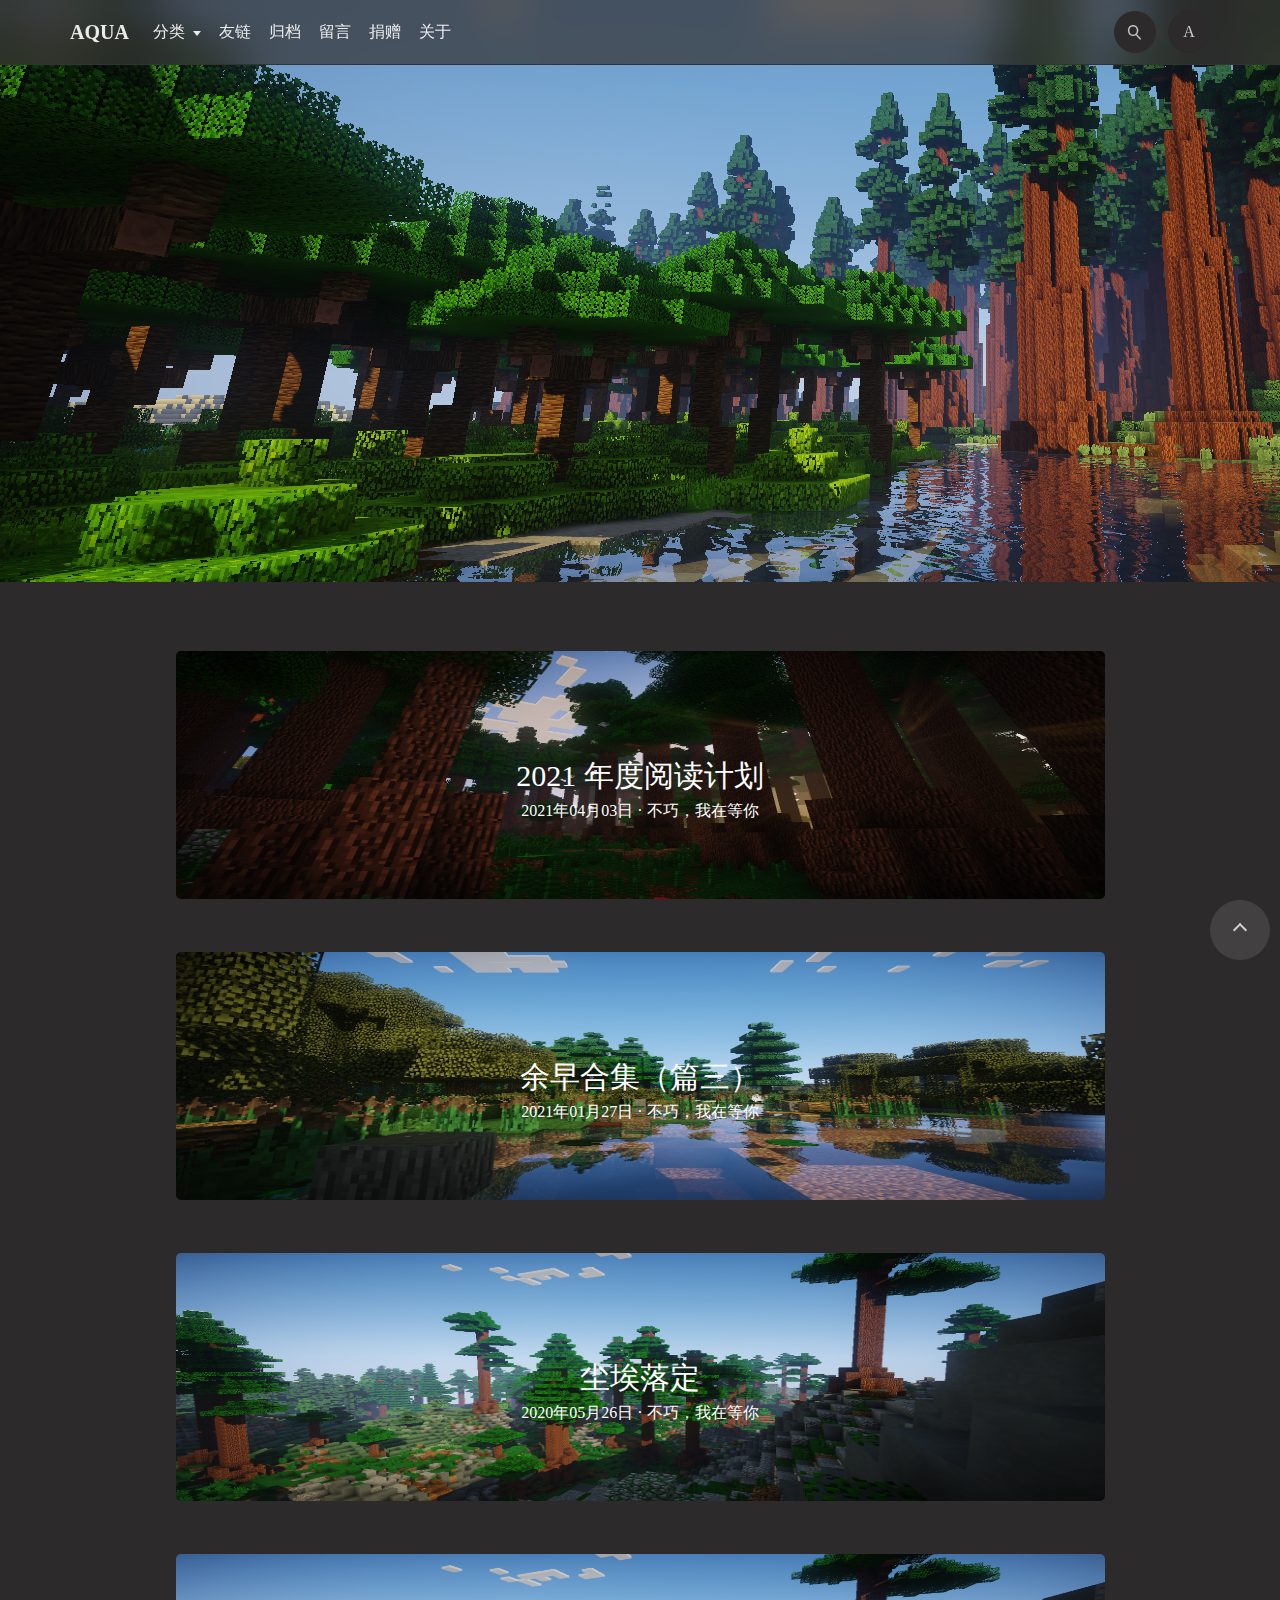
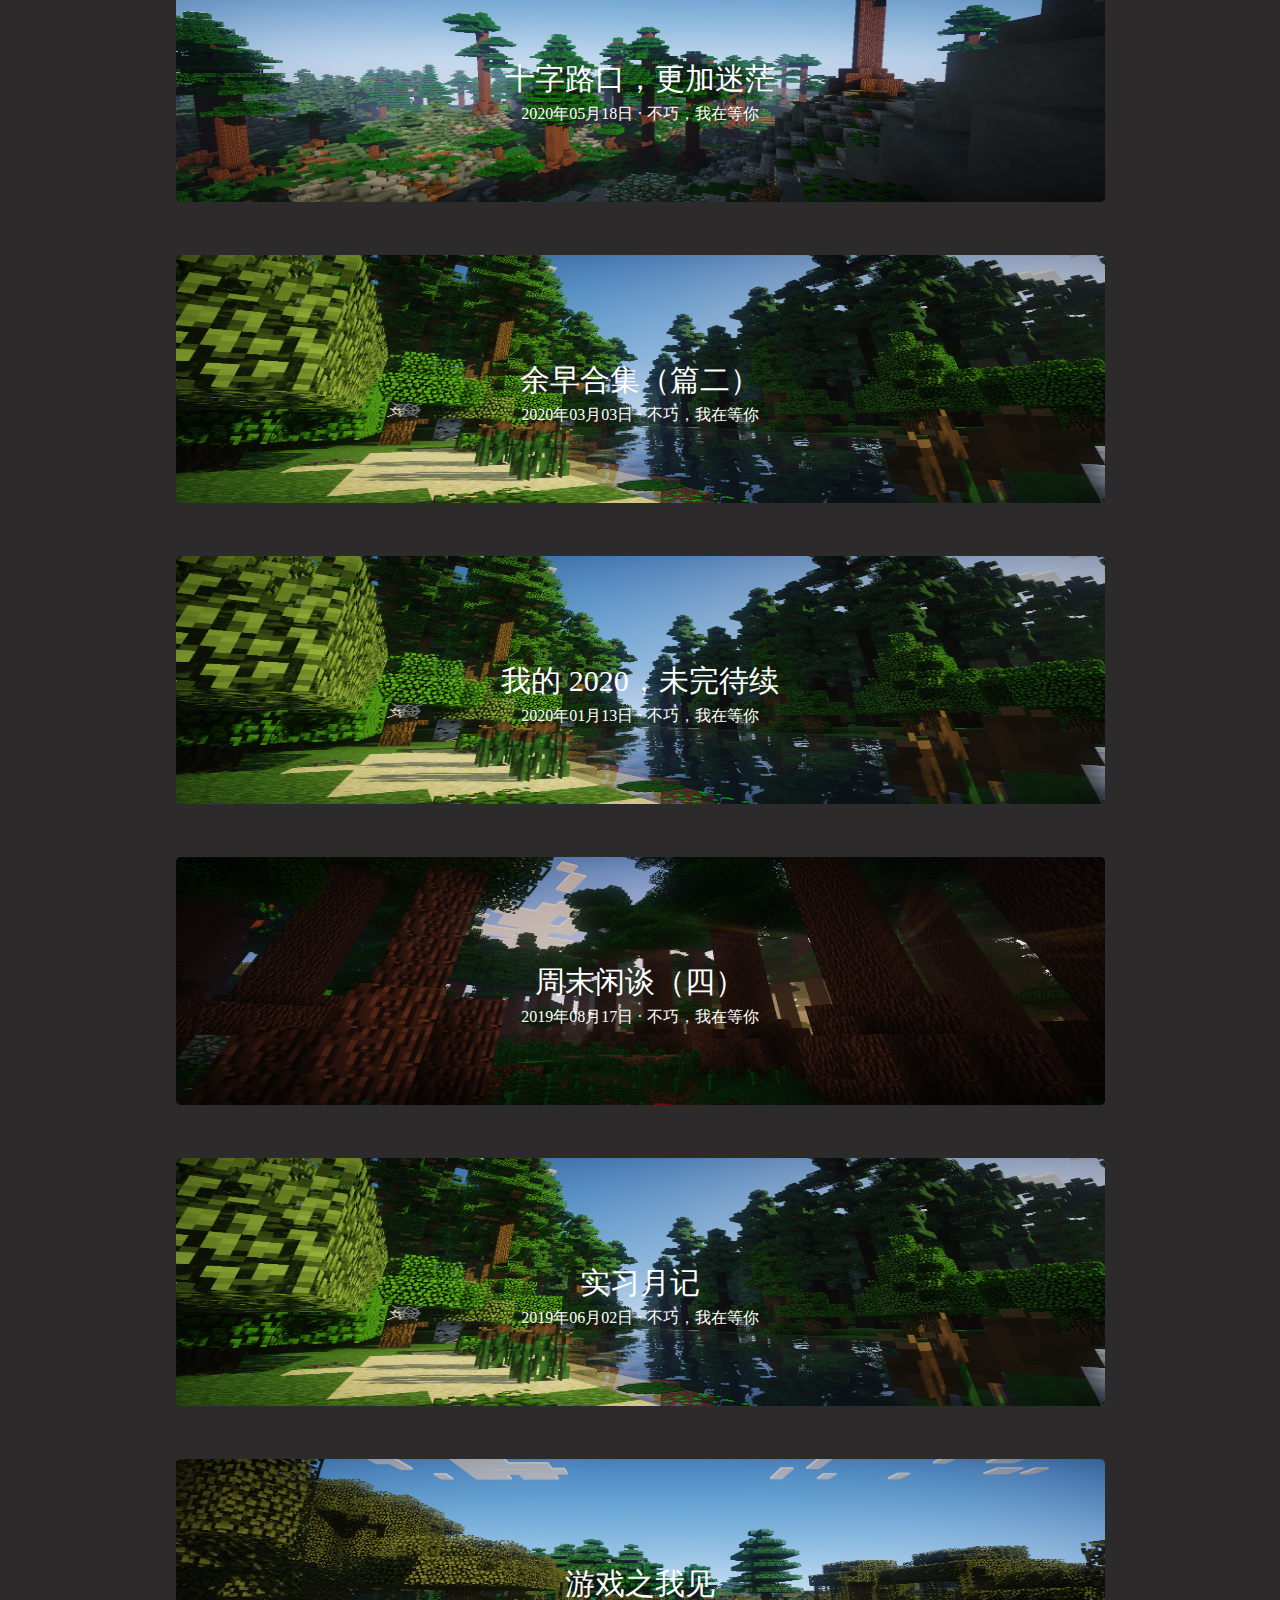
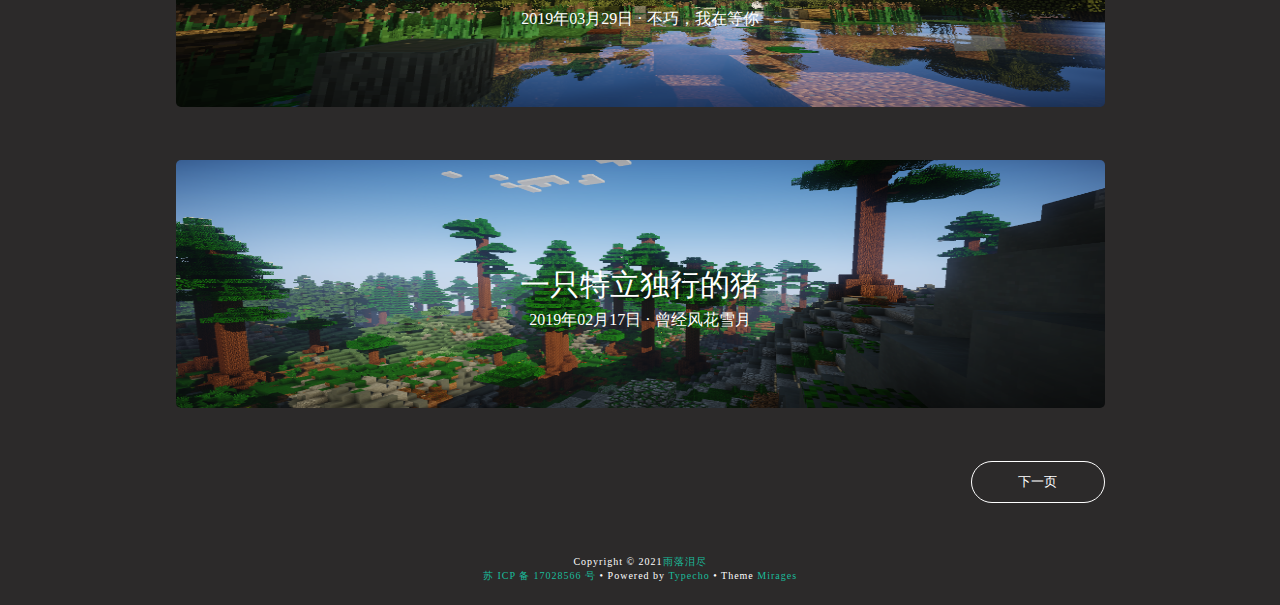
<file: index.html>
<!DOCTYPE html>
<html lang="en">

<head>
    <meta charset="UTF-8">
    <meta http-equiv="X-UA-Compatible" content="IE=edge">
    <meta name="viewport" content="width=device-width, initial-scale=1.0">
    <title>AQUA</title>
    <link rel="stylesheet" href="./css/reset.css">
    <link rel="stylesheet" href="./css/fonts.css">
    <link rel="stylesheet" href="./css/public.css">
    <link rel="stylesheet" href="./css/index.css">
    <link rel="stylesheet" id="index-white" href="">
</head>

<body>
    <div class="header">
        <header>
            <img src="img/banner.jpg" width="1920px" id="header-img" class="header-img">
            <nav>
                <div class="nav">
                    <ul>
                        <h3><a href="index.html">AQUA</a></h3>
                        <li id="nav-ul-a1"><a href="javascript:void(0);">分类<span class="arrow-bottom"></span></a></li>
                        <div class="nav-ul-div" id="nav-ul-div">
                            <a href="javascript:void(0);" id="nav-sort1">
                                <p>不巧，我在等你</p>
                            </a>
                            <a href="javascript:void(0);" id="nav-sort2">
                                <p>曾经风花雪月</p>
                            </a>
                            <a href="javascript:void(0);" id="nav-sort3">
                                <p>吟咏代码为师</p>
                            </a>
                            <a href="javascript:void(0);" id="nav-sort4">
                                <p>唯学高为人师</p>
                            </a>
                            <a href="javascript:void(0);" id="nav-sort5">
                                <p>立身却在生平</p>
                            </a>
                        </div>
                        <li><a href="links.html">友链</a></li>
                        <li><a href="archives.html">归档</a></li>
                        <li><a href="guest.html">留言</a></li>
                        <li><a href="donate.html">捐赠</a></li>
                        <li><a href="about.html">关于</a></li>
                    </ul>
                    <a href="javascript:void(0);" id="nav-ul-a2" class="nav-span2">A</a>
                    <div class="nav-div2" id="nav-div2">
                        <span class="arrow-top"></span>
                        <ul>
                            <li>
                                <a href="javascript:void(0);" class="nav-div2-small" id="nav-div2-small">A</a>
                                <span class="nav-div2-num" id="nav-div2-num"></span>
                                <a href="javascript:void(0);" class="nav-div2-big" id="nav-div2-big">A</a>
                            </li>
                            <li class="nav-div2-li">
                                <a href="javascript:void(0);" title="自动模式" class="nav-div2-color1"></a>
                                <a href="javascript:void(0);" title="日间模式" class="nav-div2-color2"></a>
                                <a href="javascript:void(0);" title="日落模式" class="nav-div2-color3"></a>
                                <a href="javascript:void(0);" title="夜间模式" class="nav-div2-color4"></a>
                            </li>
                            <li>
                                <a href="javascript:void(0);" class="nav-div2-span1">Serif</a>
                                <a href="javascript:void(0);" class="nav-div2-span2">Sans Serif</a>
                            </li>
                        </ul>
                    </div>
                    <a href="javascript:void(0);" class="nav-span1" id="nav-span1"><i class="iconfont">&#xe63d;</i></a>
                    <div class="nav-div1" id="nav-div1">
                        <span class="nav-div1-span1">
                            <a href="javascript:void(0);">
                                <i class="iconfont">&#xe63d;</i>
                            </a>
                        </span>
                        <input type="text" id="nav-input" class="nav-input" placeholder="搜索..." onkeypress="database(function (text) {
                            var archives = JSON.parse(text);
                            console.log(archives);
                            EnterPress(event, archives);
                        }, './database/archives.json')">
                    </div>
                </div>
            </nav>
        </header>
    </div>


    <!-- 手机窗口菜单栏 -->
    <div id="menu-btn" class="menu-btn">MENU</div>
    <div class="menu" id="menu">
        <a href="about.html" id="menu-a" class="menu-a">
            <img class="about1" src="img/about.jpg" width="100px" height="100px" style="border-radius: 50%;">
        </a>
        <input class="menu-input" id="menu-input" type="text" placeholder="搜索..." onkeypress="EnterPress(event)">
        <button class="search-btn" id="search-btn"><i class="iconfont">&#xe63d;</i></button>
        <ul>
            <li><a href="index.html">首页</a></li>
            <li id="menu-ul-a1"><a href="javascript:void(0);">分类</a></li>
            <div class="menu-ul-div" id="menu-ul-div">
                <a href="javascript:void(0);" id="menu-sort1">
                    <p>不巧，我在等你</p>
                </a>
                <a href="javascript:void(0);" id="menu-sort2">
                    <p>曾经风花雪月</p>
                </a>
                <a href="javascript:void(0);" id="menu-sort3">
                    <p>吟咏代码为师</p>
                </a>
                <a href="javascript:void(0);" id="menu-sort4">
                    <p>唯学高为人师</p>
                </a>
                <a href="javascript:void(0);" id="menu-sort5">
                    <p>立身却在生平</p>
                </a>
            </div>
            <li><a href="links.html">友链</a></li>
            <li><a href="archives.html">归档</a></li>
            <li><a href="guest.html">留言</a></li>
            <li><a href="donate.html">捐赠</a></li>
            <li><a href="about.html">关于</a></li>
        </ul>
        <div class="menu-bottom" id="menu-bottom">
            <a href="javascript:void(0);" id="nav-ul-a3" class="menu-span2">
                <i class="iconfont">&#xe61c;</i>
            </a>
            <a href="javascript:void(0);" id="menu-ul-a2" class="menu-span2">
                A
            </a>
        </div>
        <div class="menu-div2" id="menu-div2">
            <span class="arrow-top1"></span>
            <ul>
                <li>
                    <a href="javascript:void(0);" class="nav-div2-small" id="menu-div2-small">A</a>
                    <span class="nav-div2-num" id="menu-div2-num">100%</span>
                    <a href="javascript:void(0);" class="nav-div2-big" id="menu-div2-big">A</a>
                </li>
                <li class="nav-div2-li">
                    <a href="javascript:void(0);" title="自动模式" class="nav-div2-color1"></a>
                    <a href="javascript:void(0);" title="日间模式" class="nav-div2-color2"></a>
                    <a href="javascript:void(0);" title="日落模式" class="nav-div2-color3"></a>
                    <a href="javascript:void(0);" title="夜间模式" class="nav-div2-color4"></a>
                </li>
                <li>
                    <a href="javascript:void(0);" class="nav-div2-span1">Serif</a>
                    <a href="javascript:void(0);" class="nav-div2-span2">Sans Serif</a>
                </li>
            </ul>
        </div>
    </div>

    <div id="bodys" class="bodys">

    </div>


    <div id="page" class="page">
        <button id="page-btn1" class="page-btn1">上一页</button>
        <button id="page-btn2" class="page-btn2">下一页</button>
    </div>


    <div class="uptop" id="up-top">
        <i class="down"></i>
    </div>

    <footer>
        <p>Copyright © 2021<span><a href="index.html">雨落泪尽</a></span></p>
        <p><span><a href="">苏 ICP 备 17028566 号</a></span> • Powered by <span><a href="">Typecho</a></span> • Theme
            <span><a href="">Mirages</a></span></p>
    </footer>


    <script src="js/index.js"></script>
    <script src="js/archives.js"></script>
    <script src="js/menu.js"></script>
</body>

</html>
</file>
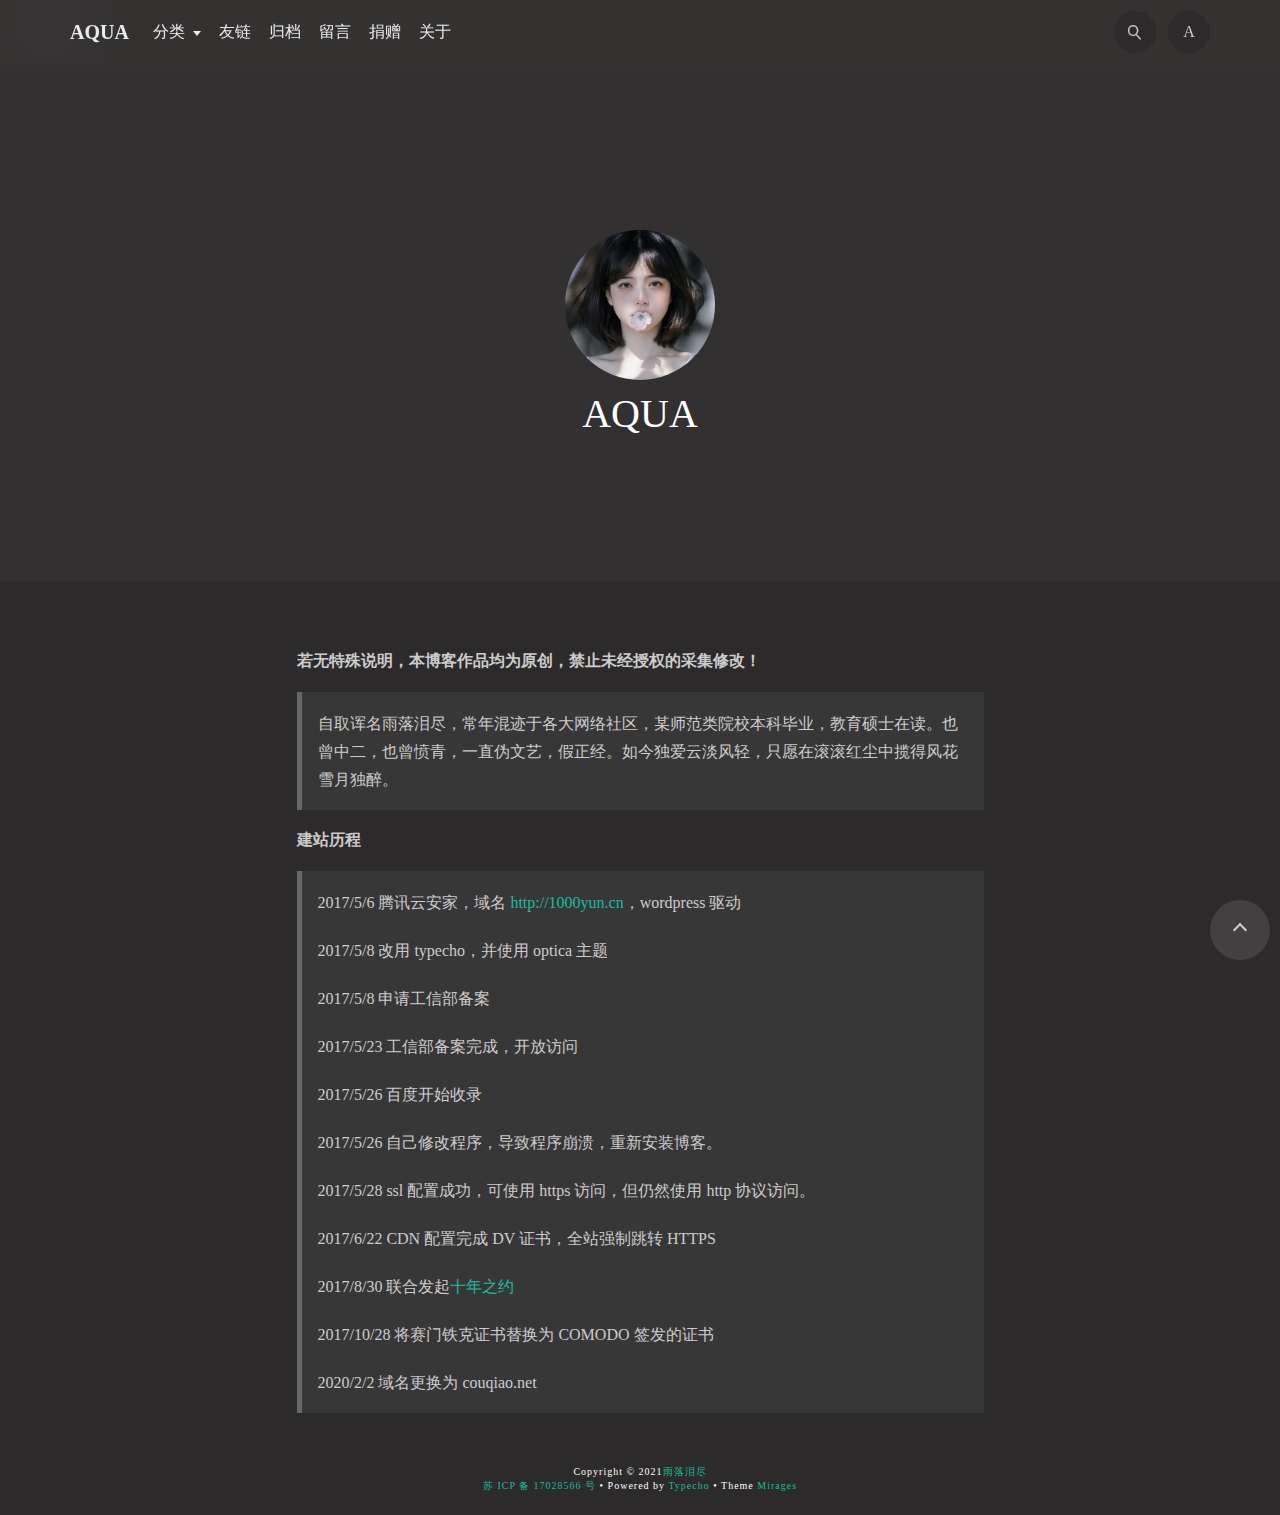
<file: about.html>
<!DOCTYPE html>
<html lang="en">

<head>
    <meta charset="UTF-8">
    <meta http-equiv="X-UA-Compatible" content="IE=edge">
    <meta name="viewport" content="width=device-width, initial-scale=1.0">
    <title>归档-AQUA</title>
    <link rel="stylesheet" href="./css/reset.css">
    <link rel="stylesheet" href="./css/fonts.css">
    <link rel="stylesheet" href="./css/public.css">
    <link rel="stylesheet" href="./css/about.css">
    <link rel="stylesheet" id="index-white" href="">
</head>

<body>
    <header>
        <nav>
            <div class="nav">
                <ul>
                    <h3><a href="index.html">AQUA</a></h3>
                    <li id="nav-ul-a1"><a href="javascript:void(0);">分类<span class="arrow-bottom"></span></a></li>
                    <div class="nav-ul-div" id="nav-ul-div">
                        <a href="javascript:void(0);" id="nav-sort1">
                            <p>不巧，我在等你</p>
                        </a>
                        <a href="javascript:void(0);" id="nav-sort2">
                            <p>曾经风花雪月</p>
                        </a>
                        <a href="javascript:void(0);" id="nav-sort3">
                            <p>吟咏代码为师</p>
                        </a>
                        <a href="javascript:void(0);" id="nav-sort4">
                            <p>唯学高为人师</p>
                        </a>
                        <a href="javascript:void(0);" id="nav-sort5">
                            <p>立身却在生平</p>
                        </a>
                    </div>
                    <li><a href="links.html">友链</a></li>
                    <li><a href="archives.html">归档</a></li>
                    <li><a href="guest.html">留言</a></li>
                    <li><a href="donate.html">捐赠</a></li>
                    <li><a href="about.html">关于</a></li>
                </ul>
                <a href="javascript:void(0);" id="nav-ul-a2" class="nav-span2">A</a>
                <div class="nav-div2" id="nav-div2">
                    <span class="arrow-top"></span>
                    <ul>
                        <li>
                            <a href="javascript:void(0);" class="nav-div2-small" id="nav-div2-small">A</a>
                            <span class="nav-div2-num" id="nav-div2-num"></span>
                            <a href="javascript:void(0);" class="nav-div2-big" id="nav-div2-big">A</a>
                        </li>
                        <li class="nav-div2-li">
                            <a href="javascript:void(0);" title="自动模式" class="nav-div2-color1"></a>
                            <a href="javascript:void(0);" title="日间模式" class="nav-div2-color2"></a>
                            <a href="javascript:void(0);" title="日落模式" class="nav-div2-color3"></a>
                            <a href="javascript:void(0);" title="夜间模式" class="nav-div2-color4"></a>
                        </li>
                        <li>
                            <a href="javascript:void(0);" class="nav-div2-span1">Serif</a>
                            <a href="javascript:void(0);" class="nav-div2-span2">Sans Serif</a>
                        </li>
                    </ul>
                </div>
                <a href="javascript:void(0);" class="nav-span1" id="nav-span1"><i class="iconfont">&#xe63d;</i></a>
                <div class="nav-div1" id="nav-div1">
                    <span class="nav-div1-span1">
                        <a href="javascript:void(0);">
                            <i class="iconfont">&#xe63d;</i>
                        </a>
                    </span>
                    <input type="text" id="nav-input" class="nav-input" placeholder="搜索..." onkeypress="database(function (text) {
                        var archives = JSON.parse(text);
                        console.log(archives);
                        EnterPress(event, archives);
                    }, './database/archives.json')">
                </div>
            </div>
        </nav>
        <img class="about" src="img/about.jpg" width="150px" height="150px" style="border-radius: 50%;">
        <p class="header-p">AQUA</p>
    </header>


    <!-- 手机窗口菜单栏 -->
    <div id="menu-btn" class="menu-btn">MENU</div>
    <div class="menu" id="menu">
        <a href="about.html" id="menu-a" class="menu-a">
            <img class="about1" src="img/about.jpg" width="100px" height="100px" style="border-radius: 50%;">
        </a>
        <input class="menu-input" id="menu-input" type="text" placeholder="搜索..." onkeypress="EnterPress(event)">
        <button class="search-btn" id="search-btn"><i class="iconfont">&#xe63d;</i></button>
        <ul>
            <li><a href="index.html">首页</a></li>
            <li id="menu-ul-a1"><a href="javascript:void(0);">分类</a></li>
            <div class="menu-ul-div" id="menu-ul-div">
                <a href="javascript:void(0);" id="menu-sort1">
                    <p>不巧，我在等你</p>
                </a>
                <a href="javascript:void(0);" id="menu-sort2">
                    <p>曾经风花雪月</p>
                </a>
                <a href="javascript:void(0);" id="menu-sort3">
                    <p>吟咏代码为师</p>
                </a>
                <a href="javascript:void(0);" id="menu-sort4">
                    <p>唯学高为人师</p>
                </a>
                <a href="javascript:void(0);" id="menu-sort5">
                    <p>立身却在生平</p>
                </a>
            </div>
            <li><a href="links.html">友链</a></li>
            <li><a href="archives.html">归档</a></li>
            <li><a href="guest.html">留言</a></li>
            <li><a href="donate.html">捐赠</a></li>
            <li><a href="about.html">关于</a></li>
        </ul>
        <div class="menu-bottom" id="menu-bottom">
            <a href="javascript:void(0);" id="nav-ul-a3" class="menu-span2">
                <i class="iconfont">&#xe61c;</i>
            </a>
            <a href="javascript:void(0);" id="menu-ul-a2" class="menu-span2">
                A
            </a>
        </div>
        <div class="menu-div2" id="menu-div2">
            <span class="arrow-top1"></span>
            <ul>
                <li>
                    <a href="javascript:void(0);" class="nav-div2-small" id="menu-div2-small">A</a>
                    <span class="nav-div2-num" id="menu-div2-num">100%</span>
                    <a href="javascript:void(0);" class="nav-div2-big" id="menu-div2-big">A</a>
                </li>
                <li class="nav-div2-li">
                    <a href="javascript:void(0);" title="自动模式" class="nav-div2-color1"></a>
                    <a href="javascript:void(0);" title="日间模式" class="nav-div2-color2"></a>
                    <a href="javascript:void(0);" title="日落模式" class="nav-div2-color3"></a>
                    <a href="javascript:void(0);" title="夜间模式" class="nav-div2-color4"></a>
                </li>
                <li>
                    <a href="javascript:void(0);" class="nav-div2-span1">Serif</a>
                    <a href="javascript:void(0);" class="nav-div2-span2">Sans Serif</a>
                </li>
            </ul>
        </div>
    </div>


    <div class="title">
        <p>若无特殊说明，本博客作品均为原创，禁止未经授权的采集修改！</p>
    </div>

    <div class="body2">
        <p class="body2-p">自取诨名雨落泪尽，常年混迹于各大网络社区，某师范类院校本科毕业，教育硕士在读。也曾中二，也曾愤青，一直伪文艺，假正经。如今独爱云淡风轻，只愿在滚滚红尘中揽得风花雪月独醉。</p>
    </div>

    <div class="title">
        <p>建站历程</p>
    </div>

    <div class="body2">
        <p>2017/5/6 腾讯云安家，域名 <a href="index.html">http://1000yun.cn</a>，wordpress 驱动</p>
        <p>2017/5/8 改用 typecho，并使用 optica 主题</p>
        <p>2017/5/8 申请工信部备案</p>
        <p>2017/5/23 工信部备案完成，开放访问</p>
        <p>2017/5/26 百度开始收录</p>
        <p>2017/5/26 自己修改程序，导致程序崩溃，重新安装博客。</p>
        <p>2017/5/28 ssl 配置成功，可使用 https 访问，但仍然使用 http 协议访问。</p>
        <p>2017/6/22 CDN 配置完成 DV 证书，全站强制跳转 HTTPS</p>
        <p>2017/8/30 联合发起<a href="">十年之约</a></p>
        <p>2017/10/28 将赛门铁克证书替换为 COMODO 签发的证书</p>
        <p class="body2-p">2020/2/2 域名更换为 couqiao.net</p>
    </div>


    <div class="uptop" id="up-top">
        <i class="down"></i>
    </div>

    <footer>
        <p>Copyright © 2021<span><a href="index.html">雨落泪尽</a></span></p>
        <p><span><a href="">苏 ICP 备 17028566 号</a></span> • Powered by <span><a href="">Typecho</a></span> • Theme
            <span><a href="">Mirages</a></span></p>
    </footer>

    <script src="js/index.js"></script>
    <script src="js/menu.js"></script>
</body>

</html>
</file>
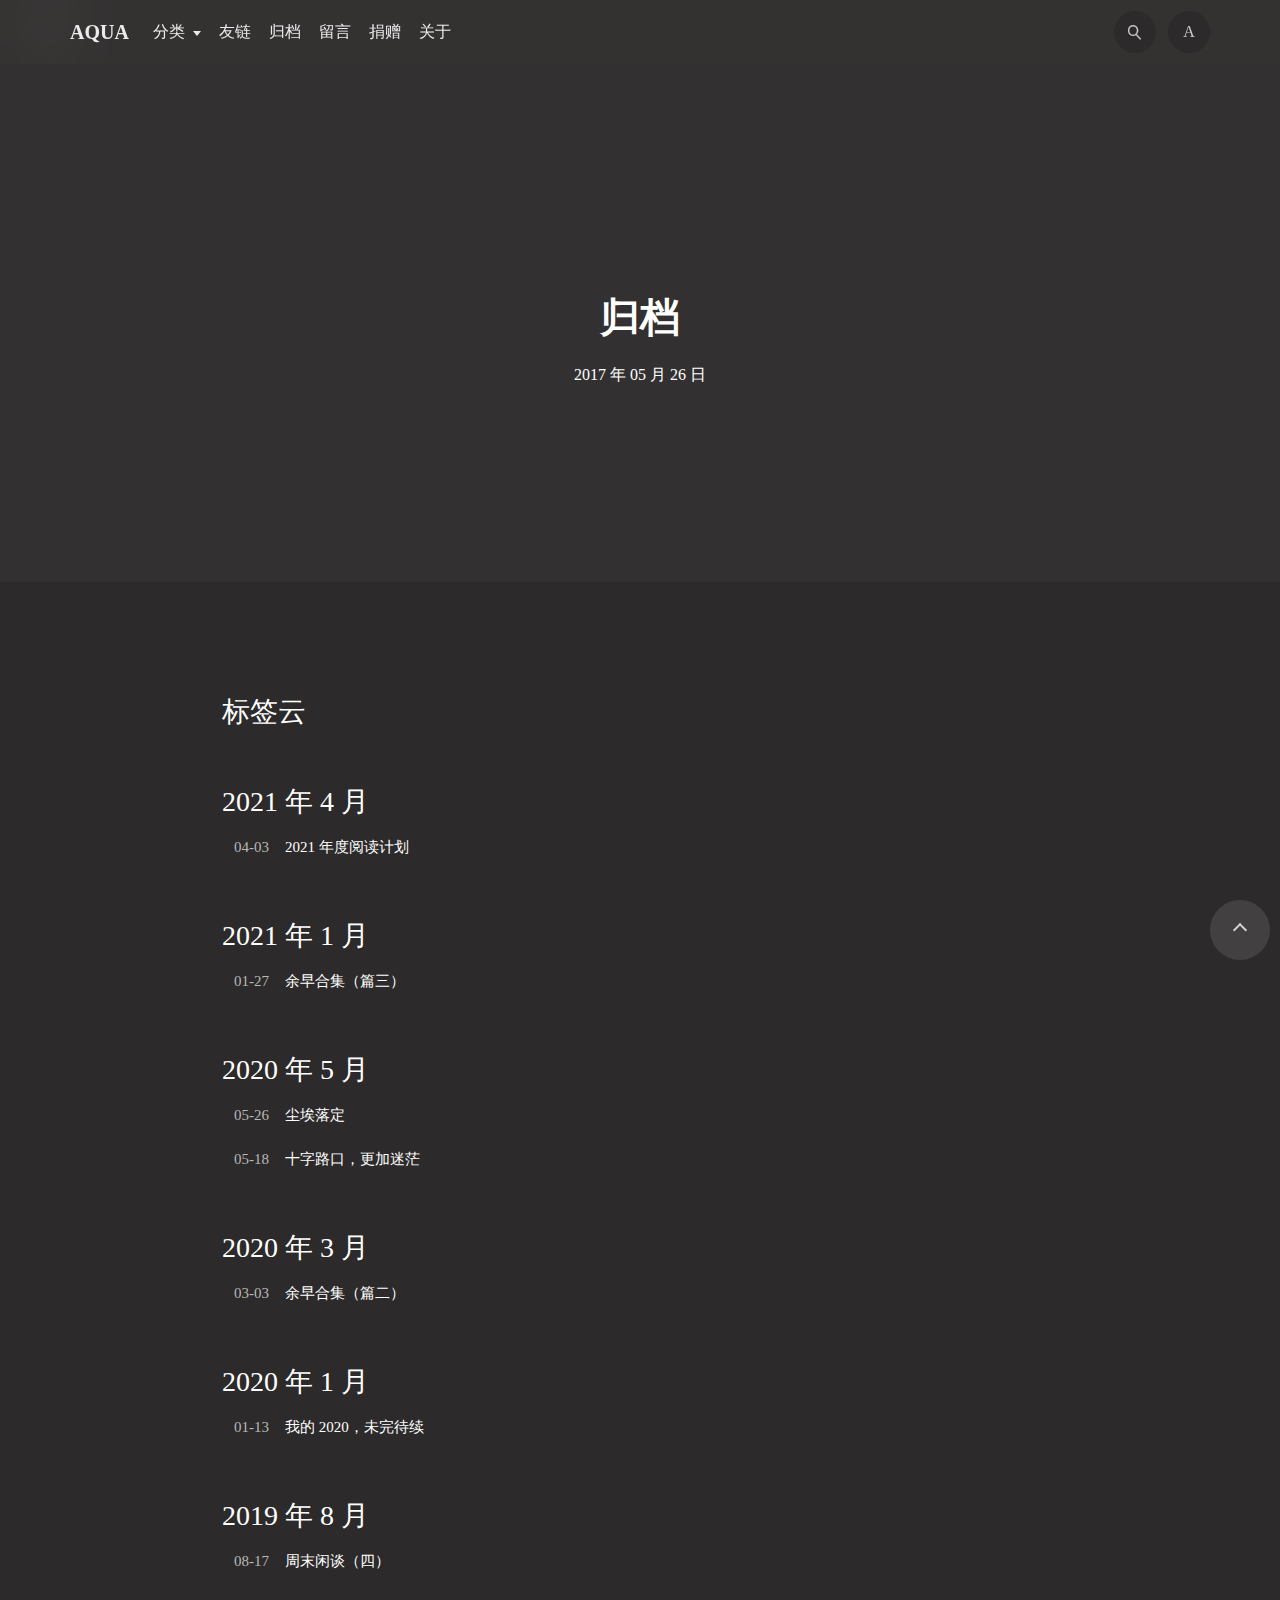
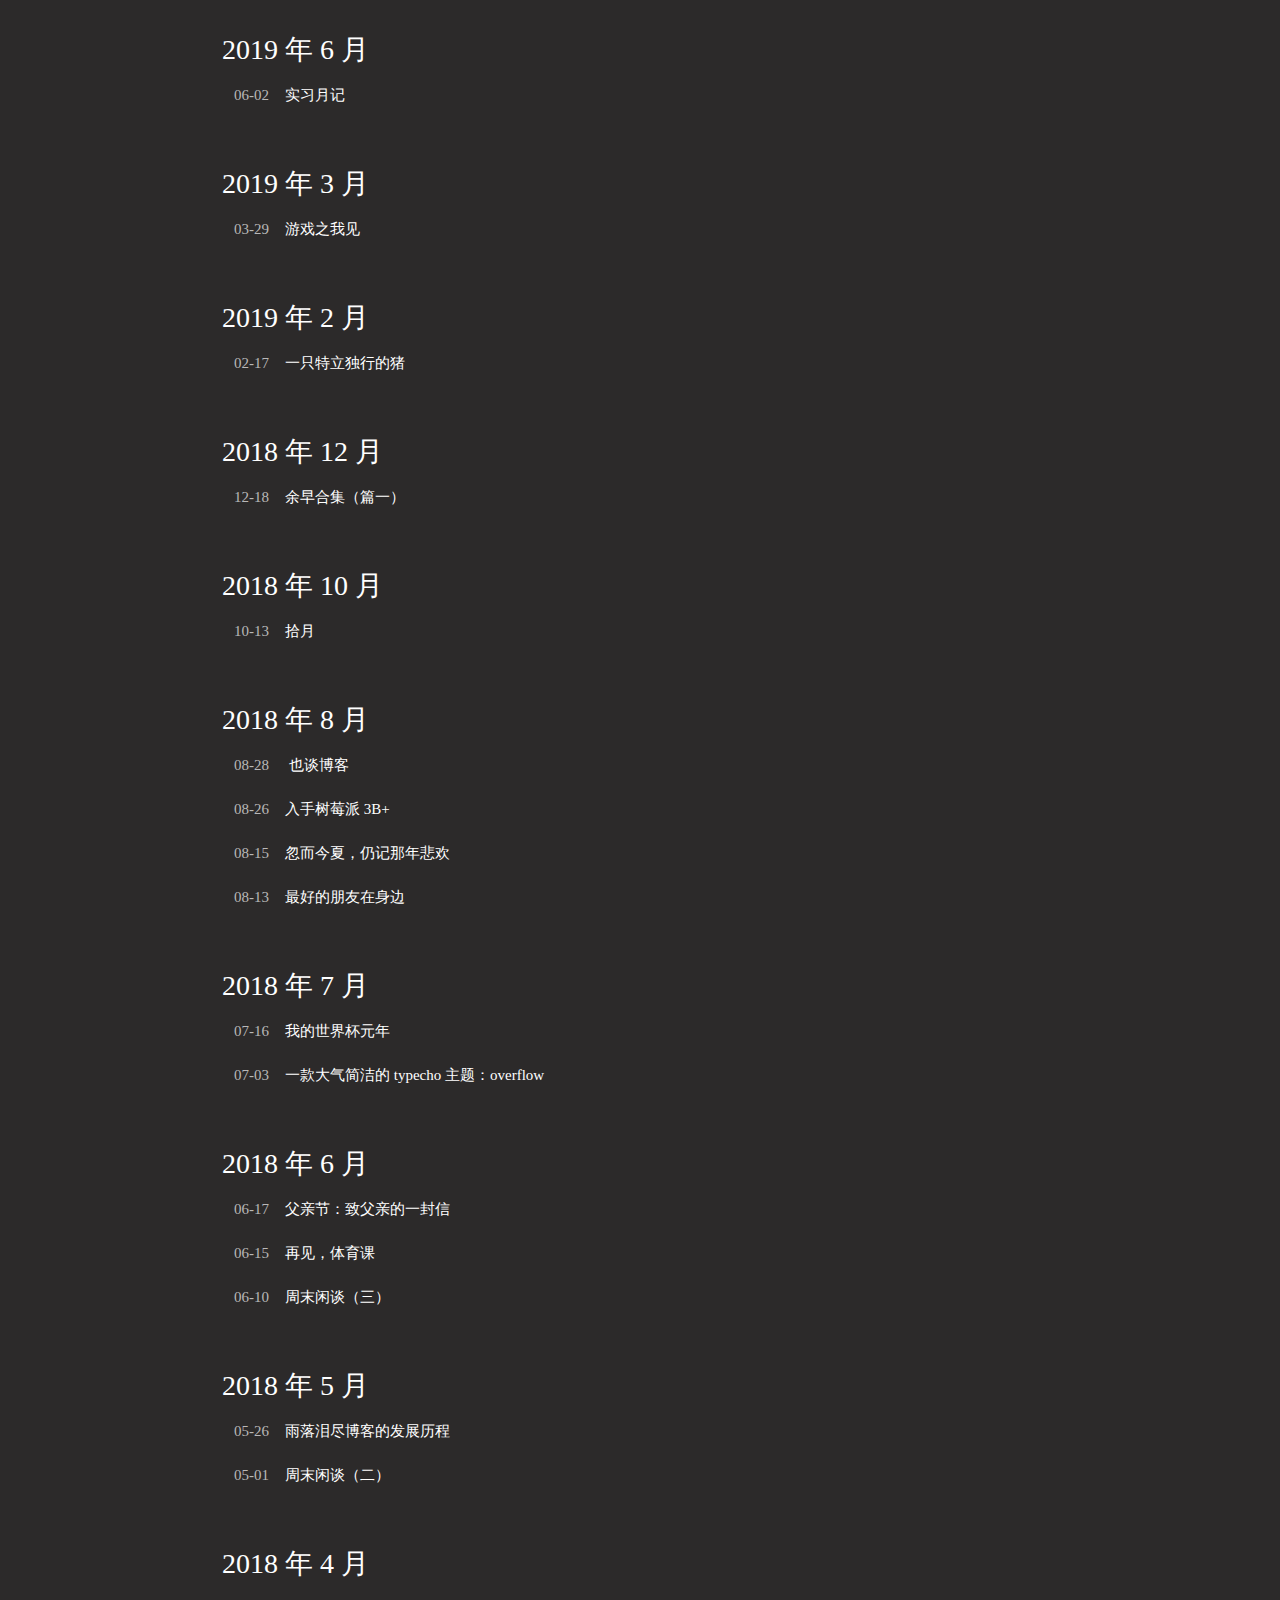
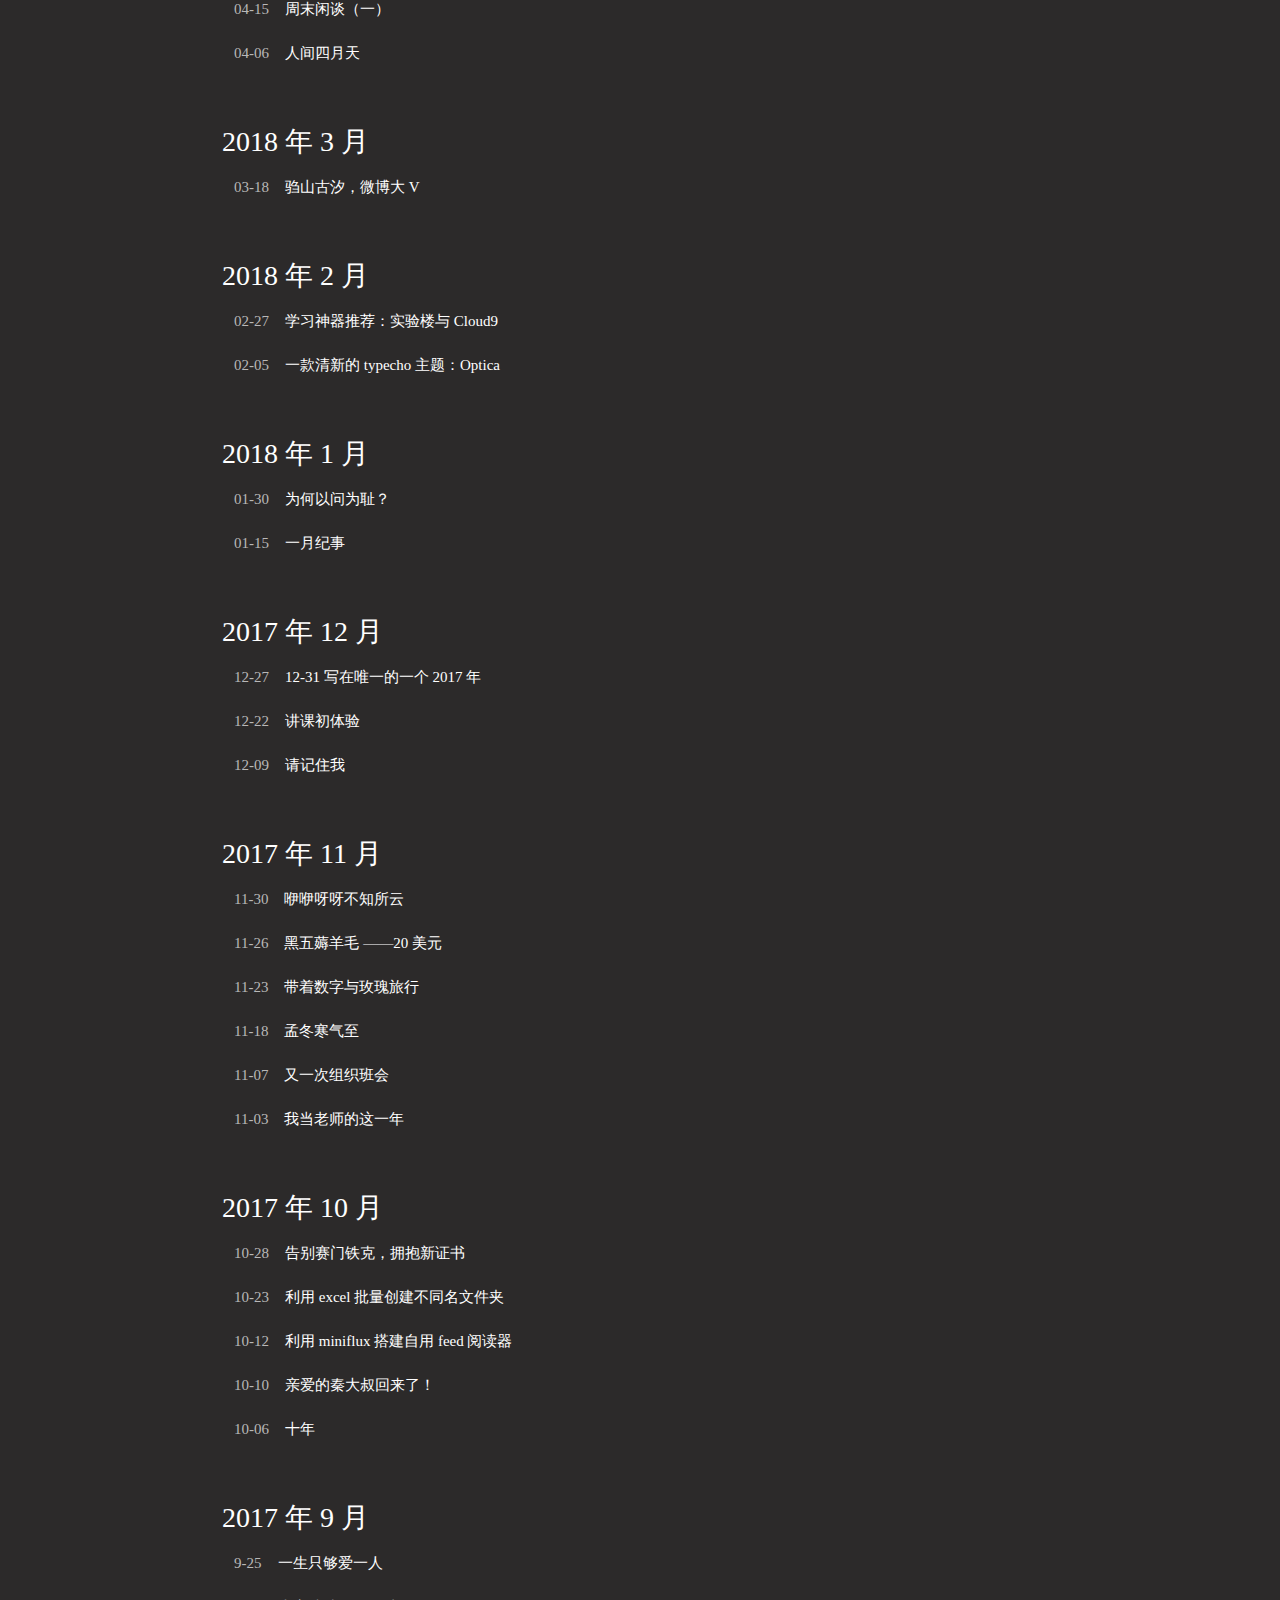
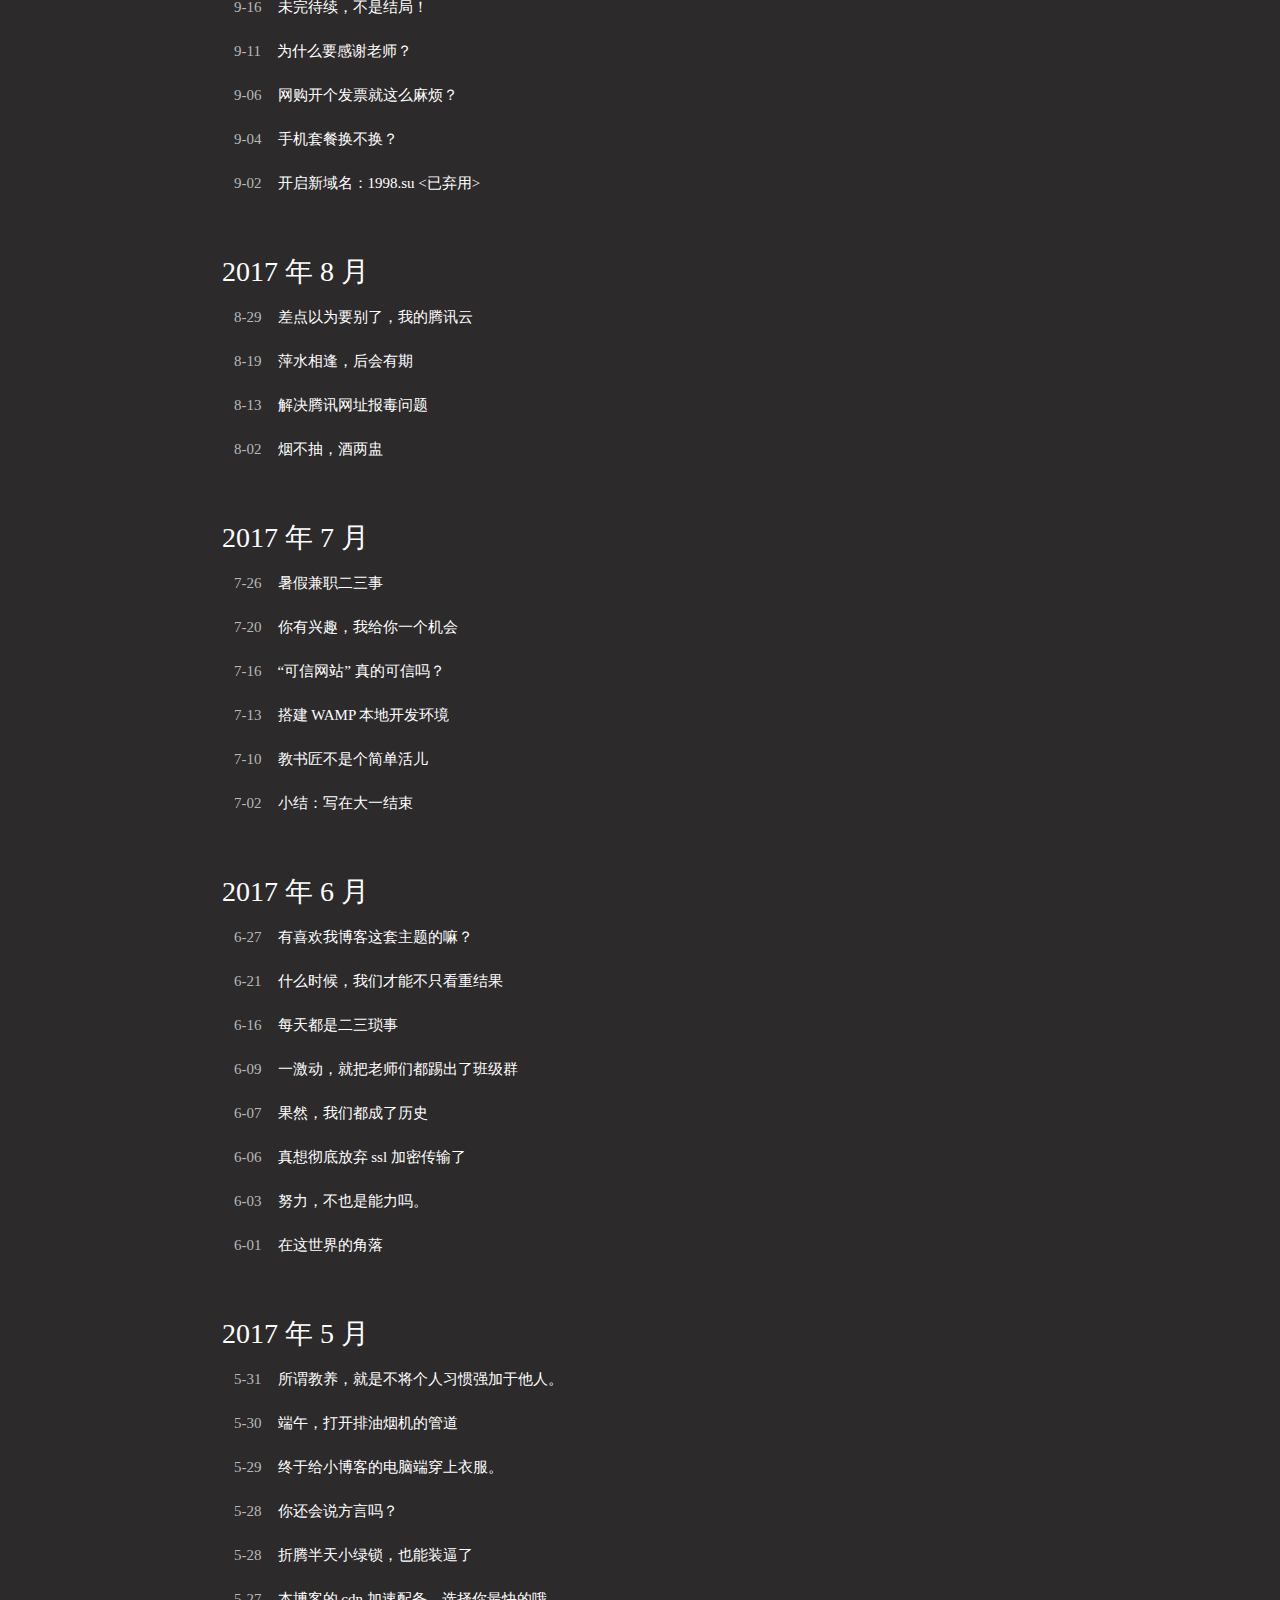
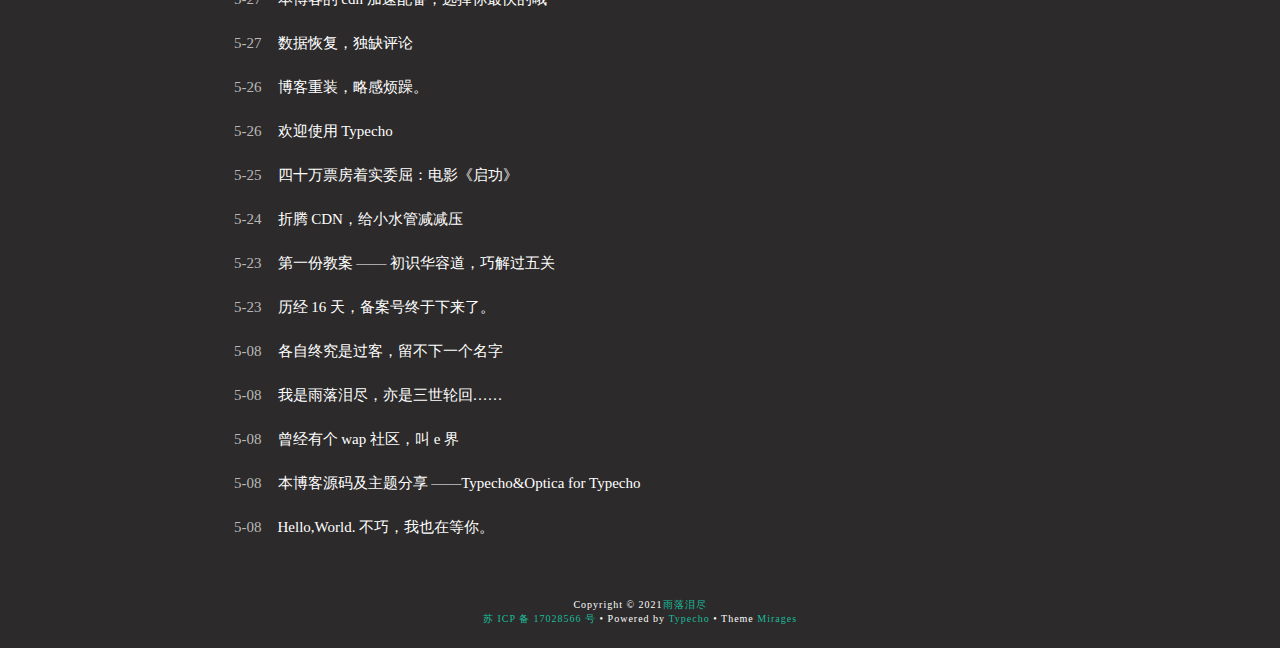
<file: archives.html>
<!DOCTYPE html>
<html lang="en">

<head>
    <meta charset="UTF-8">
    <meta http-equiv="X-UA-Compatible" content="IE=edge">
    <meta name="viewport" content="width=device-width, initial-scale=1.0">
    <title>归档-AQUA</title>
    <link rel="stylesheet" href="./css/reset.css">
    <link rel="stylesheet" href="./css/fonts.css">
    <link rel="stylesheet" href="./css/public.css">
    <link rel="stylesheet" href="./css/archives.css">
    <link rel="stylesheet" id="index-white" href="">
</head>

<body>
    <header>
        <nav>
            <div class="nav">
                <ul>
                    <h3><a href="index.html">AQUA</a></h3>
                    <li id="nav-ul-a1"><a href="javascript:void(0);">分类<span class="arrow-bottom"></span></a></li>
                    <div class="nav-ul-div" id="nav-ul-div">
                        <a href="javascript:void(0);" id="nav-sort1">
                            <p>不巧，我在等你</p>
                        </a>
                        <a href="javascript:void(0);" id="nav-sort2">
                            <p>曾经风花雪月</p>
                        </a>
                        <a href="javascript:void(0);" id="nav-sort3">
                            <p>吟咏代码为师</p>
                        </a>
                        <a href="javascript:void(0);" id="nav-sort4">
                            <p>唯学高为人师</p>
                        </a>
                        <a href="javascript:void(0);" id="nav-sort5">
                            <p>立身却在生平</p>
                        </a>
                    </div>
                    <li><a href="links.html">友链</a></li>
                    <li><a href="archives.html">归档</a></li>
                    <li><a href="guest.html">留言</a></li>
                    <li><a href="donate.html">捐赠</a></li>
                    <li><a href="about.html">关于</a></li>
                </ul>
                <a href="javascript:void(0);" id="nav-ul-a2" class="nav-span2">A</a>
                <div class="nav-div2" id="nav-div2">
                    <span class="arrow-top"></span>
                    <ul>
                        <li>
                            <a href="javascript:void(0);" class="nav-div2-small" id="nav-div2-small">A</a>
                            <span class="nav-div2-num" id="nav-div2-num"></span>
                            <a href="javascript:void(0);" class="nav-div2-big" id="nav-div2-big">A</a>
                        </li>
                        <li class="nav-div2-li">
                            <a href="javascript:void(0);" title="自动模式" class="nav-div2-color1"></a>
                            <a href="javascript:void(0);" title="日间模式" class="nav-div2-color2"></a>
                            <a href="javascript:void(0);" title="日落模式" class="nav-div2-color3"></a>
                            <a href="javascript:void(0);" title="夜间模式" class="nav-div2-color4"></a>
                        </li>
                        <li>
                            <a href="javascript:void(0);" class="nav-div2-span1">Serif</a>
                            <a href="javascript:void(0);" class="nav-div2-span2">Sans Serif</a>
                        </li>
                    </ul>
                </div>
                <a href="javascript:void(0);" class="nav-span1" id="nav-span1"><i class="iconfont">&#xe63d;</i></a>
                <div class="nav-div1" id="nav-div1">
                    <span class="nav-div1-span1">
                        <a href="javascript:void(0);">
                            <i class="iconfont">&#xe63d;</i>
                        </a>
                    </span>
                    <input type="text" id="nav-input" class="nav-input" placeholder="搜索..." onkeypress="database(function (text) {
                        var archives = JSON.parse(text);
                        console.log(archives);
                        EnterPress(event, archives);
                    }, './database/archives.json')">
                </div>
            </div>
        </nav>
        <h1>归档</h1>
        <p>2017 年 05 月 26 日</p>
    </header>

    <!-- 手机窗口菜单栏 -->
    <div id="menu-btn" class="menu-btn">MENU</div>
    <div class="menu" id="menu">
        <a href="about.html" id="menu-a" class="menu-a">
            <img class="about1" src="img/about.jpg" width="100px" height="100px" style="border-radius: 50%;">
        </a>
        <input class="menu-input" id="menu-input" type="text" placeholder="搜索..." onkeypress="EnterPress(event)">
        <button class="search-btn" id="search-btn"><i class="iconfont">&#xe63d;</i></button>
        <ul>
            <li><a href="index.html">首页</a></li>
            <li id="menu-ul-a1"><a href="javascript:void(0);">分类</a></li>
            <div class="menu-ul-div" id="menu-ul-div">
                <a href="javascript:void(0);" id="menu-sort1">
                    <p>不巧，我在等你</p>
                </a>
                <a href="javascript:void(0);" id="menu-sort2">
                    <p>曾经风花雪月</p>
                </a>
                <a href="javascript:void(0);" id="menu-sort3">
                    <p>吟咏代码为师</p>
                </a>
                <a href="javascript:void(0);" id="menu-sort4">
                    <p>唯学高为人师</p>
                </a>
                <a href="javascript:void(0);" id="menu-sort5">
                    <p>立身却在生平</p>
                </a>
            </div>
            <li><a href="links.html">友链</a></li>
            <li><a href="archives.html">归档</a></li>
            <li><a href="guest.html">留言</a></li>
            <li><a href="donate.html">捐赠</a></li>
            <li><a href="about.html">关于</a></li>
        </ul>
        <div class="menu-bottom" id="menu-bottom">
            <a href="javascript:void(0);" id="nav-ul-a3" class="menu-span2">
                <i class="iconfont">&#xe61c;</i>
            </a>
            <a href="javascript:void(0);" id="menu-ul-a2" class="menu-span2">
                A
            </a>
        </div>
        <div class="menu-div2" id="menu-div2">
            <span class="arrow-top1"></span>
            <ul>
                <li>
                    <a href="javascript:void(0);" class="nav-div2-small" id="menu-div2-small">A</a>
                    <span class="nav-div2-num" id="menu-div2-num">100%</span>
                    <a href="javascript:void(0);" class="nav-div2-big" id="menu-div2-big">A</a>
                </li>
                <li class="nav-div2-li">
                    <a href="javascript:void(0);" title="自动模式" class="nav-div2-color1"></a>
                    <a href="javascript:void(0);" title="日间模式" class="nav-div2-color2"></a>
                    <a href="javascript:void(0);" title="日落模式" class="nav-div2-color3"></a>
                    <a href="javascript:void(0);" title="夜间模式" class="nav-div2-color4"></a>
                </li>
                <li>
                    <a href="javascript:void(0);" class="nav-div2-span1">Serif</a>
                    <a href="javascript:void(0);" class="nav-div2-span2">Sans Serif</a>
                </li>
            </ul>
        </div>
    </div>

    <div class="body1">
        <h2>标签云</h2>

        <ul>
            <h2>2021 年 4 月</h2>
            <li><a href=""><span>04-03</span>2021 年度阅读计划</a></li>
        </ul>
        <ul>
            <h2>2021 年 1 月</h2>
            <li><a href=""><span>01-27</span>余早合集（篇三）</a></li>
        </ul>
        <ul>
            <h2>2020 年 5 月</h2>
            <li><a href=""><span>05-26</span>尘埃落定</a></li>
            <li><a href=""><span>05-18</span>十字路口，更加迷茫</a></li>
        </ul>
        <ul>
            <h2>2020 年 3 月</h2>
            <li><a href=""><span>03-03</span>余早合集（篇二）</a></li>
        </ul>
        <ul>
            <h2>2020 年 1 月</h2>
            <li><a href=""><span>01-13</span>我的 2020，未完待续</a></li>
        </ul>
        <ul>
            <h2>2019 年 8 月</h2>
            <li><a href=""><span>08-17</span>周末闲谈（四）</a></li>
        </ul>
        <ul>
            <h2>2019 年 6 月</h2>
            <li><a href=""><span>06-02</span>实习月记</a></li>
        </ul>
        <ul>
            <h2>2019 年 3 月</h2>
            <li><a href=""><span>03-29</span>游戏之我见</a></li>
        </ul>
        <ul>
            <h2>2019 年 2 月</h2>
            <li><a href=""><span>02-17</span>一只特立独行的猪</a></li>
        </ul>
        <ul>
            <h2>2018 年 12 月</h2>
            <li><a href=""><span>12-18</span>余早合集（篇一）</a></li>
        </ul>
        <ul>
            <h2>2018 年 10 月</h2>
            <li><a href=""><span>10-13</span>拾月</a></li>
        </ul>
        <ul>
            <h2>2018 年 8 月</h2>
            <li><a href=""><span>08-28</span> 也谈博客</a></li>
            <li><a href=""><span>08-26</span>入手树莓派 3B+</a></li>
            <li><a href=""><span>08-15</span>忽而今夏，仍记那年悲欢</a></li>
            <li><a href=""><span>08-13</span>最好的朋友在身边</a></li>
        </ul>
        <ul>
            <h2>2018 年 7 月</h2>
            <li><a href=""><span>07-16</span>我的世界杯元年</a></li>
            <li><a href=""><span>07-03</span>一款大气简洁的 typecho 主题：overflow</a></li>
        </ul>
        <ul>
            <h2>2018 年 6 月</h2>
            <li><a href=""><span>06-17</span>父亲节：致父亲的一封信</a></li>
            <li><a href=""><span>06-15</span>再见，体育课</a></li>
            <li><a href=""><span>06-10</span>周末闲谈（三）</a></li>
        </ul>
        <ul>
            <h2>2018 年 5 月</h2>
            <li><a href=""><span>05-26</span>雨落泪尽博客的发展历程</a></li>
            <li><a href=""><span>05-01</span>周末闲谈（二）</a></li>
        </ul>
        <ul>
            <h2>2018 年 4 月</h2>
            <li><a href=""><span>04-15</span>周末闲谈（一）</a></li>
            <li><a href=""><span>04-06</span>人间四月天</a></li>
        </ul>
        <ul>
            <h2>2018 年 3 月</h2>
            <li><a href=""><span>03-18</span>驺山古汐，微博大 V</a></li>
        </ul>
        <ul>
            <h2>2018 年 2 月</h2>
            <li><a href=""><span>02-27</span>学习神器推荐：实验楼与 Cloud9</a></li>
            <li><a href=""><span>02-05</span>一款清新的 typecho 主题：Optica</a></li>
        </ul>
        <ul>
            <h2>2018 年 1 月</h2>
            <li><a href=""><span>01-30</span>为何以问为耻？</a></li>
            <li><a href=""><span>01-15</span>一月纪事</a></li>
        </ul>
        <ul>
            <h2>2017 年 12 月</h2>
            <li><a href=""><span>12-27</span>12-31 写在唯一的一个 2017 年</a></li>
            <li><a href=""><span>12-22</span>讲课初体验</a></li>
            <li><a href=""><span>12-09</span>请记住我</a></li>
        </ul>
        <ul>
            <h2>2017 年 11 月</h2>
            <li><a href=""><span>11-30</span>咿咿呀呀不知所云</a></li>
            <li><a href=""><span>11-26</span>黑五薅羊毛 ——20 美元</a></li>
            <li><a href=""><span>11-23</span>带着数字与玫瑰旅行</a></li>
            <li><a href=""><span>11-18</span>孟冬寒气至</a></li>
            <li><a href=""><span>11-07</span>又一次组织班会</a></li>
            <li><a href=""><span>11-03</span>我当老师的这一年</a></li>
        </ul>
        <ul>
            <h2>2017 年 10 月</h2>
            <li><a href=""><span>10-28</span>告别赛门铁克，拥抱新证书</a></li>
            <li><a href=""><span>10-23</span>利用 excel 批量创建不同名文件夹</a></li>
            <li><a href=""><span>10-12</span>利用 miniflux 搭建自用 feed 阅读器</a></li>
            <li><a href=""><span>10-10</span>亲爱的秦大叔回来了！</a></li>
            <li><a href=""><span>10-06</span>十年</a></li>
        </ul>
        <ul>
            <h2>2017 年 9 月</h2>
            <li><a href=""><span>9-25</span>一生只够爱一人</a></li>
            <li><a href=""><span>9-16</span>未完待续，不是结局！</a></li>
            <li><a href=""><span>9-11</span>为什么要感谢老师？</a></li>
            <li><a href=""><span>9-06</span>网购开个发票就这么麻烦？</a></li>
            <li><a href=""><span>9-04</span>手机套餐换不换？</a></li>
            <li><a href=""><span>9-02</span>开启新域名：1998.su <已弃用></a></li>
        </ul>
        <ul>
            <h2>2017 年 8 月</h2>
            <li><a href=""><span>8-29</span>差点以为要别了，我的腾讯云</a></li>
            <li><a href=""><span>8-19</span>萍水相逢，后会有期</a></li>
            <li><a href=""><span>8-13</span>解决腾讯网址报毒问题</a></li>
            <li><a href=""><span>8-02</span>烟不抽，酒两盅</a></li>
        </ul>
        <ul>
            <h2>2017 年 7 月</h2>
            <li><a href=""><span>7-26</span>暑假兼职二三事</a></li>
            <li><a href=""><span>7-20</span>你有兴趣，我给你一个机会</a></li>
            <li><a href=""><span>7-16</span>“可信网站” 真的可信吗？</a></li>
            <li><a href=""><span>7-13</span>搭建 WAMP 本地开发环境</a></li>
            <li><a href=""><span>7-10</span>教书匠不是个简单活儿</a></li>
            <li><a href=""><span>7-02</span>小结：写在大一结束</a></li>
        </ul>
        <ul>
            <h2>2017 年 6 月</h2>
            <li><a href=""><span>6-27</span>有喜欢我博客这套主题的嘛？</a></li>
            <li><a href=""><span>6-21</span>什么时候，我们才能不只看重结果</a></li>
            <li><a href=""><span>6-16</span>每天都是二三琐事</a></li>
            <li><a href=""><span>6-09</span>一激动，就把老师们都踢出了班级群</a></li>
            <li><a href=""><span>6-07</span>果然，我们都成了历史</a></li>
            <li><a href=""><span>6-06</span>真想彻底放弃 ssl 加密传输了</a></li>
            <li><a href=""><span>6-03</span>努力，不也是能力吗。</a></li>
            <li><a href=""><span>6-01</span>在这世界的角落</a></li>
        </ul>
        <ul>
            <h2>2017 年 5 月</h2>
            <li><a href=""><span>5-31</span>所谓教养，就是不将个人习惯强加于他人。</a></li>
            <li><a href=""><span>5-30</span>端午，打开排油烟机的管道</a></li>
            <li><a href=""><span>5-29</span>终于给小博客的电脑端穿上衣服。</a></li>
            <li><a href=""><span>5-28</span>你还会说方言吗？</a></li>
            <li><a href=""><span>5-28</span>折腾半天小绿锁，也能装逼了</a></li>
            <li><a href=""><span>5-27</span>本博客的 cdn 加速配备，选择你最快的哦</a></li>
            <li><a href=""><span>5-27</span>数据恢复，独缺评论</a></li>
            <li><a href=""><span>5-26</span>博客重装，略感烦躁。</a></li>
            <li><a href=""><span>5-26</span>欢迎使用 Typecho</a></li>
            <li><a href=""><span>5-25</span>四十万票房着实委屈：电影《启功》</a></li>
            <li><a href=""><span>5-24</span>折腾 CDN，给小水管减减压</a></li>
            <li><a href=""><span>5-23</span>第一份教案 —— 初识华容道，巧解过五关</a></li>
            <li><a href=""><span>5-23</span>历经 16 天，备案号终于下来了。</a></li>
            <li><a href=""><span>5-08</span>各自终究是过客，留不下一个名字</a></li>
            <li><a href=""><span>5-08</span>我是雨落泪尽，亦是三世轮回……</a></li>
            <li><a href=""><span>5-08</span>曾经有个 wap 社区，叫 e 界</a></li>
            <li><a href=""><span>5-08</span>本博客源码及主题分享 ——Typecho&Optica for Typecho</a></li>
            <li><a href=""><span>5-08</span>Hello,World. 不巧，我也在等你。</a></li>
        </ul>
    </div>


    <div class="uptop" id="up-top">
        <i class="down"></i>
    </div>


    <footer>
        <p>Copyright © 2021<span><a href="index.html">雨落泪尽</a></span></p>
        <p><span><a href="">苏 ICP 备 17028566 号</a></span> • Powered by <span><a href="">Typecho</a></span> • Theme
            <span><a href="">Mirages</a></span></p>
    </footer>

    <script src="js/index.js"></script>
    <script src="js/menu.js"></script>
</body>

</html>
</file>
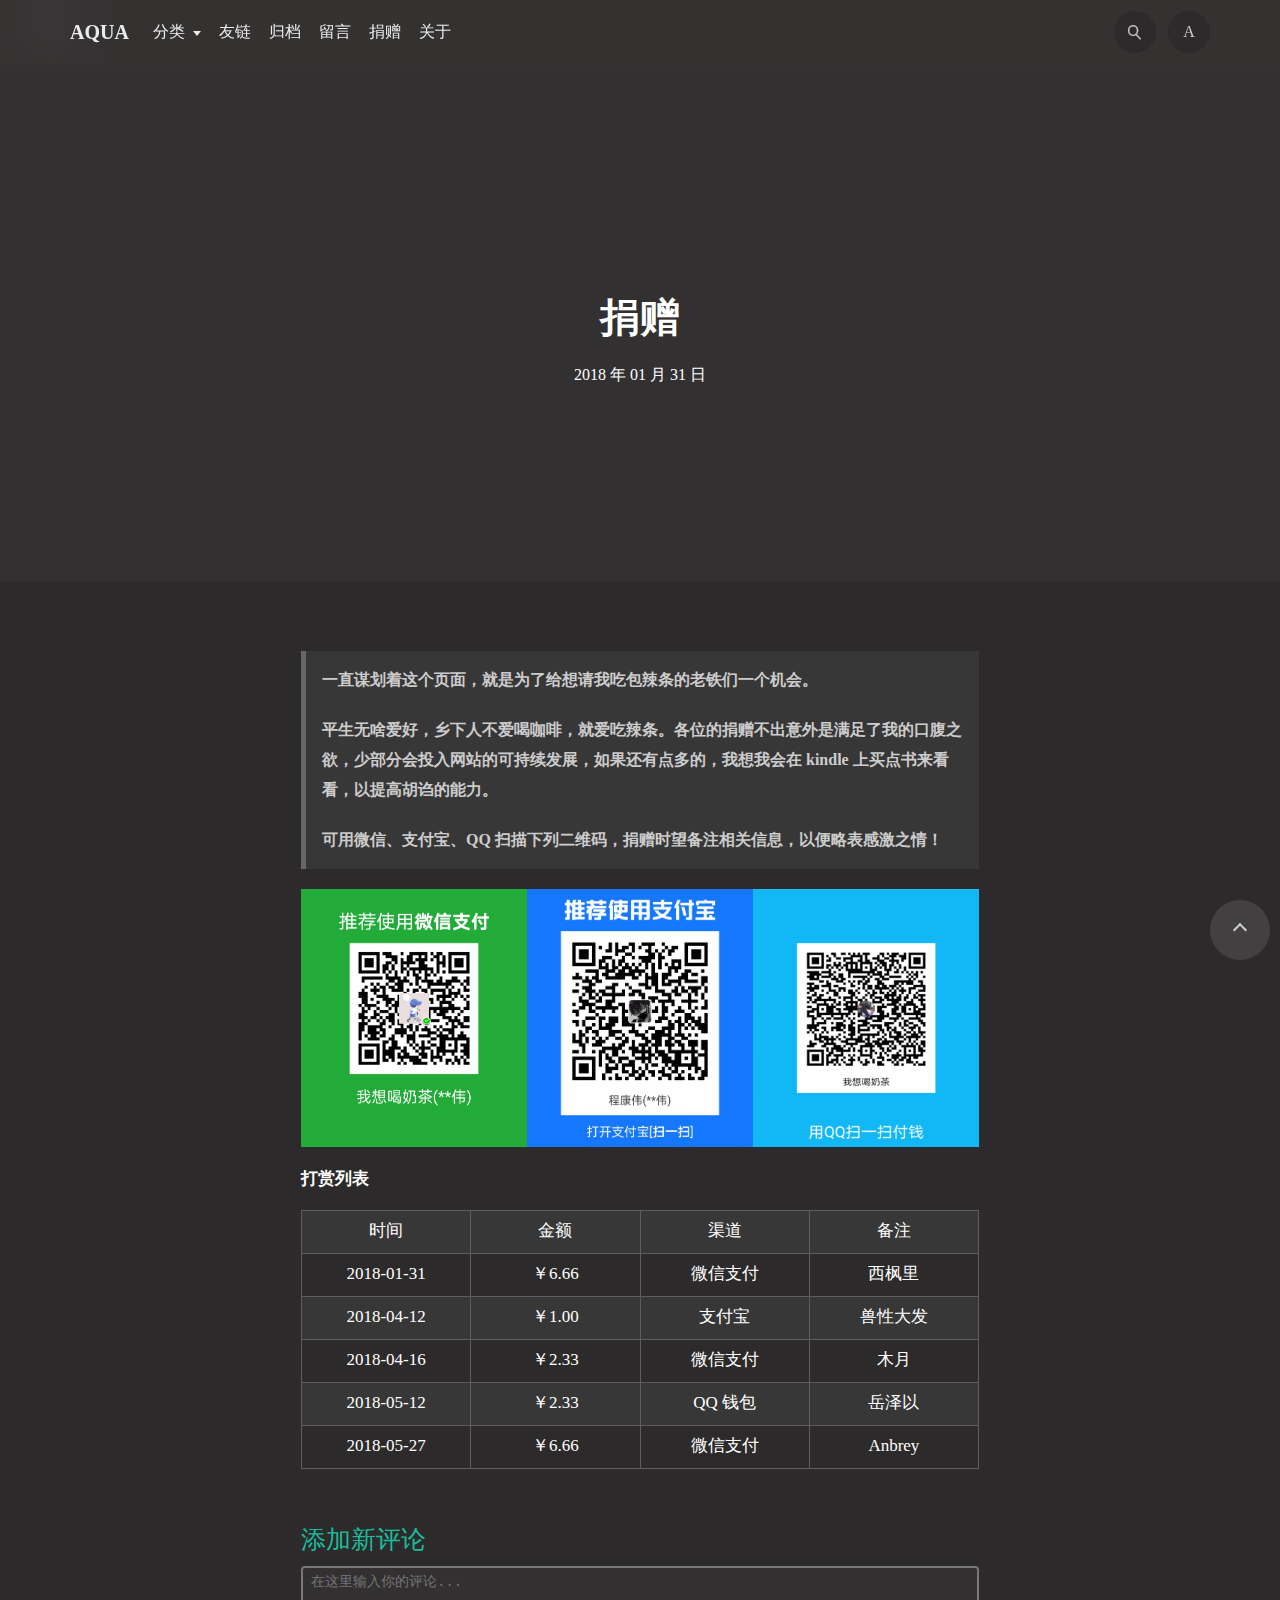
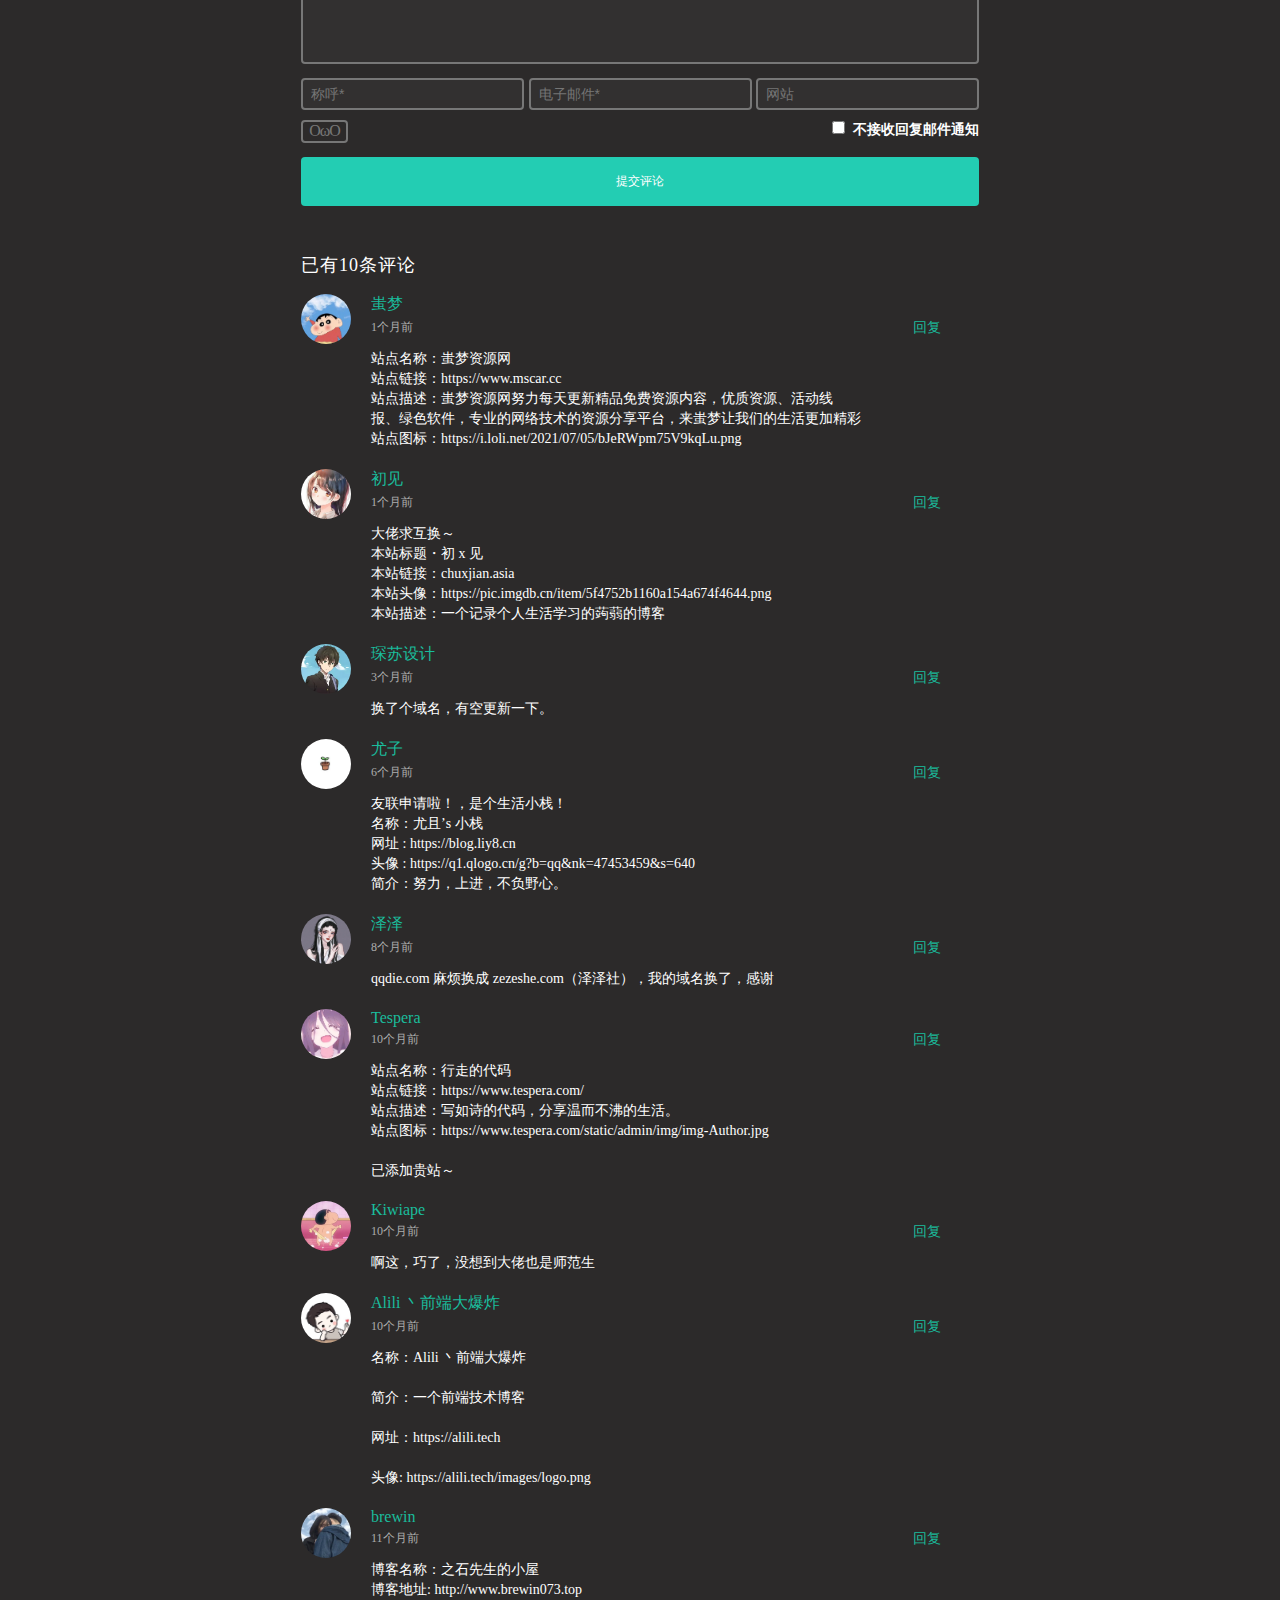
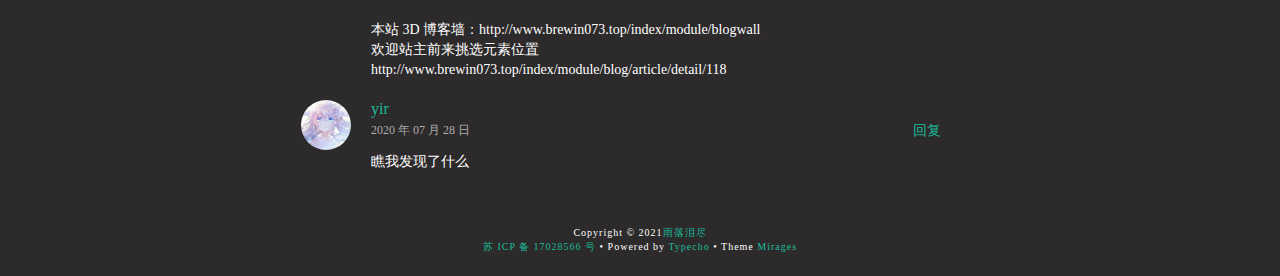
<file: donate.html>
<!DOCTYPE html>
<html lang="en">

<head>
    <meta charset="UTF-8">
    <meta http-equiv="X-UA-Compatible" content="IE=edge">
    <meta name="viewport" content="width=device-width, initial-scale=1.0">
    <title>归档-AQUA</title>
    <link rel="stylesheet" href="./css/reset.css">
    <link rel="stylesheet" href="./css/fonts.css">
    <link rel="stylesheet" href="./css/public.css">
    <link rel="stylesheet" href="./css/donate.css">
    <link rel="stylesheet" id="index-white" href="">
</head>

<body>
    <header>
        <nav>
            <div class="nav">
                <ul>
                    <h3><a href="index.html">AQUA</a></h3>
                    <li id="nav-ul-a1"><a href="javascript:void(0);">分类<span class="arrow-bottom"></span></a></li>
                    <div class="nav-ul-div" id="nav-ul-div">
                        <a href="javascript:void(0);" id="nav-sort1">
                            <p>不巧，我在等你</p>
                        </a>
                        <a href="javascript:void(0);" id="nav-sort2">
                            <p>曾经风花雪月</p>
                        </a>
                        <a href="javascript:void(0);" id="nav-sort3">
                            <p>吟咏代码为师</p>
                        </a>
                        <a href="javascript:void(0);" id="nav-sort4">
                            <p>唯学高为人师</p>
                        </a>
                        <a href="javascript:void(0);" id="nav-sort5">
                            <p>立身却在生平</p>
                        </a>
                    </div>
                    <li><a href="links.html">友链</a></li>
                    <li><a href="archives.html">归档</a></li>
                    <li><a href="guest.html">留言</a></li>
                    <li><a href="donate.html">捐赠</a></li>
                    <li><a href="about.html">关于</a></li>
                </ul>
                <a href="javascript:void(0);" id="nav-ul-a2" class="nav-span2">A</a>
                <div class="nav-div2" id="nav-div2">
                    <span class="arrow-top"></span>
                    <ul>
                        <li>
                            <a href="javascript:void(0);" class="nav-div2-small" id="nav-div2-small">A</a>
                            <span class="nav-div2-num" id="nav-div2-num"></span>
                            <a href="javascript:void(0);" class="nav-div2-big" id="nav-div2-big">A</a>
                        </li>
                        <li class="nav-div2-li">
                            <a href="javascript:void(0);" title="自动模式" class="nav-div2-color1"></a>
                            <a href="javascript:void(0);" title="日间模式" class="nav-div2-color2"></a>
                            <a href="javascript:void(0);" title="日落模式" class="nav-div2-color3"></a>
                            <a href="javascript:void(0);" title="夜间模式" class="nav-div2-color4"></a>
                        </li>
                        <li>
                            <a href="javascript:void(0);" class="nav-div2-span1">Serif</a>
                            <a href="javascript:void(0);" class="nav-div2-span2">Sans Serif</a>
                        </li>
                    </ul>
                </div>
                <a href="javascript:void(0);" class="nav-span1" id="nav-span1"><i class="iconfont">&#xe63d;</i></a>
                <div class="nav-div1" id="nav-div1">
                    <span class="nav-div1-span1">
                        <a href="javascript:void(0);">
                            <i class="iconfont">&#xe63d;</i>
                        </a>
                    </span>
                    <input type="text" id="nav-input" class="nav-input" placeholder="搜索..." onkeypress="database(function (text) {
                        var archives = JSON.parse(text);
                        console.log(archives);
                        EnterPress(event, archives);
                    }, './database/archives.json')">
                </div>
            </div>
        </nav>
        <h1>捐赠</h1>
        <p>2018 年 01 月 31 日</p>
    </header>

    <!-- 手机窗口菜单栏 -->
    <div id="menu-btn" class="menu-btn">MENU</div>
    <div class="menu" id="menu">
        <a href="about.html" id="menu-a" class="menu-a">
            <img class="about1" src="img/about.jpg" width="100px" height="100px" style="border-radius: 50%;">
        </a>
        <input class="menu-input" id="menu-input" type="text" placeholder="搜索..." onkeypress="EnterPress(event)">
        <button class="search-btn" id="search-btn"><i class="iconfont">&#xe63d;</i></button>
        <ul>
            <li><a href="index.html">首页</a></li>
            <li id="menu-ul-a1"><a href="javascript:void(0);">分类</a></li>
            <div class="menu-ul-div" id="menu-ul-div">
                <a href="javascript:void(0);" id="menu-sort1">
                    <p>不巧，我在等你</p>
                </a>
                <a href="javascript:void(0);" id="menu-sort2">
                    <p>曾经风花雪月</p>
                </a>
                <a href="javascript:void(0);" id="menu-sort3">
                    <p>吟咏代码为师</p>
                </a>
                <a href="javascript:void(0);" id="menu-sort4">
                    <p>唯学高为人师</p>
                </a>
                <a href="javascript:void(0);" id="menu-sort5">
                    <p>立身却在生平</p>
                </a>
            </div>
            <li><a href="links.html">友链</a></li>
            <li><a href="archives.html">归档</a></li>
            <li><a href="guest.html">留言</a></li>
            <li><a href="donate.html">捐赠</a></li>
            <li><a href="about.html">关于</a></li>
        </ul>
        <div class="menu-bottom" id="menu-bottom">
            <a href="javascript:void(0);" id="nav-ul-a3" class="menu-span2">
                <i class="iconfont">&#xe61c;</i>
            </a>
            <a href="javascript:void(0);" id="menu-ul-a2" class="menu-span2">
                A
            </a>
        </div>
        <div class="menu-div2" id="menu-div2">
            <span class="arrow-top1"></span>
            <ul>
                <li>
                    <a href="javascript:void(0);" class="nav-div2-small" id="menu-div2-small">A</a>
                    <span class="nav-div2-num" id="menu-div2-num">100%</span>
                    <a href="javascript:void(0);" class="nav-div2-big" id="menu-div2-big">A</a>
                </li>
                <li class="nav-div2-li">
                    <a href="javascript:void(0);" title="自动模式" class="nav-div2-color1"></a>
                    <a href="javascript:void(0);" title="日间模式" class="nav-div2-color2"></a>
                    <a href="javascript:void(0);" title="日落模式" class="nav-div2-color3"></a>
                    <a href="javascript:void(0);" title="夜间模式" class="nav-div2-color4"></a>
                </li>
                <li>
                    <a href="javascript:void(0);" class="nav-div2-span1">Serif</a>
                    <a href="javascript:void(0);" class="nav-div2-span2">Sans Serif</a>
                </li>
            </ul>
        </div>
    </div>


    <div class="body2">
        <p>一直谋划着这个页面，就是为了给想请我吃包辣条的老铁们一个机会。</p>
        <p class="body2-p">平生无啥爱好，乡下人不爱喝咖啡，就爱吃辣条。各位的捐赠不出意外是满足了我的口腹之欲，少部分会投入网站的可持续发展，如果还有点多的，我想我会在 kindle
            上买点书来看看，以提高胡诌的能力。</p>
        <p>可用微信、支付宝、QQ 扫描下列二维码，捐赠时望备注相关信息，以便略表感激之情！</p>
    </div>

    <div class="img">
        <img src="img/donate1.png">
        <img src="img/donate2.png">
        <img src="img/donate3.png">
    </div>

    <div class="label">
        <p>打赏列表</p>
        <div class="label-ul">
            <ul>
                <li>时间</li>
                <li>金额</li>
                <li>渠道</li>
                <li>备注</li>
            </ul>
            <ul>
                <li>2018-01-31</li>
                <li>￥6.66</li>
                <li>微信支付</li>
                <li>西枫里</li>
            </ul>
            <ul>
                <li>2018-04-12</li>
                <li>￥1.00</li>
                <li>支付宝</li>
                <li>兽性大发</li>
            </ul>
            <ul>
                <li>2018-04-16</li>
                <li>￥2.33</li>
                <li>微信支付</li>
                <li>木月</li>
            </ul>
            <ul>
                <li>2018-05-12</li>
                <li>￥2.33</li>
                <li>QQ 钱包</li>
                <li>岳泽以</li>
            </ul>
            <ul>
                <li>2018-05-27</li>
                <li>￥6.66</li>
                <li>微信支付</li>
                <li>Anbrey</li>
            </ul>
        </div>

    </div>


    <div class="comment">
        <p>添加新评论</p>
        <textarea class="comment-input" id="textarea" placeholder="在这里输入你的评论..."></textarea>
        <span class="comment-span1" id="comment-span1"></span>
        <i class="arrow-top1" id="comment-top1"></i>
        <div class="comment-inputs">
            <input type="text" id="username" placeholder="称呼*">
            <span class="comment-span2" id="comment-span2"></span>
            <i class="arrow-top2" id="comment-top2"></i>
            <input type="text" id="email" placeholder="电子邮件*">
            <span class="comment-span3" id="comment-span3"></span>
            <i class="arrow-top3" id="comment-top3"></i>
            <input type="text" placeholder="网站">
        </div>
        <div class="comment-OwO">
            <span class="OwO">OωO</span>
            <span>
                <input type="checkbox" id="checkbox" class="comment-checkbox">
                <label class="comment-label" for="checkbox">不接收回复邮件通知</label>
            </span>
        </div>
        <button class="comment-submit">提交评论</button>


        <div class="comment-num" id="comment-num">

        </div>
        <div class="comment-list" id="comment-list">
        </div>
    </div>


    <div class="uptop" id="up-top">
        <i class="down"></i>
    </div>

    <footer>
        <p>Copyright © 2021<span><a href="index.html">雨落泪尽</a></span></p>
        <p><span><a href="">苏 ICP 备 17028566 号</a></span> • Powered by <span><a href="">Typecho</a></span> • Theme
            <span><a href="">Mirages</a></span></p>
    </footer>

    <script src="js/index.js"></script>
    <script src="js/verify.js"></script>
    <script src="js/menu.js"></script>
    <script src="js/comment.js"></script>
</body>

</html>
</file>
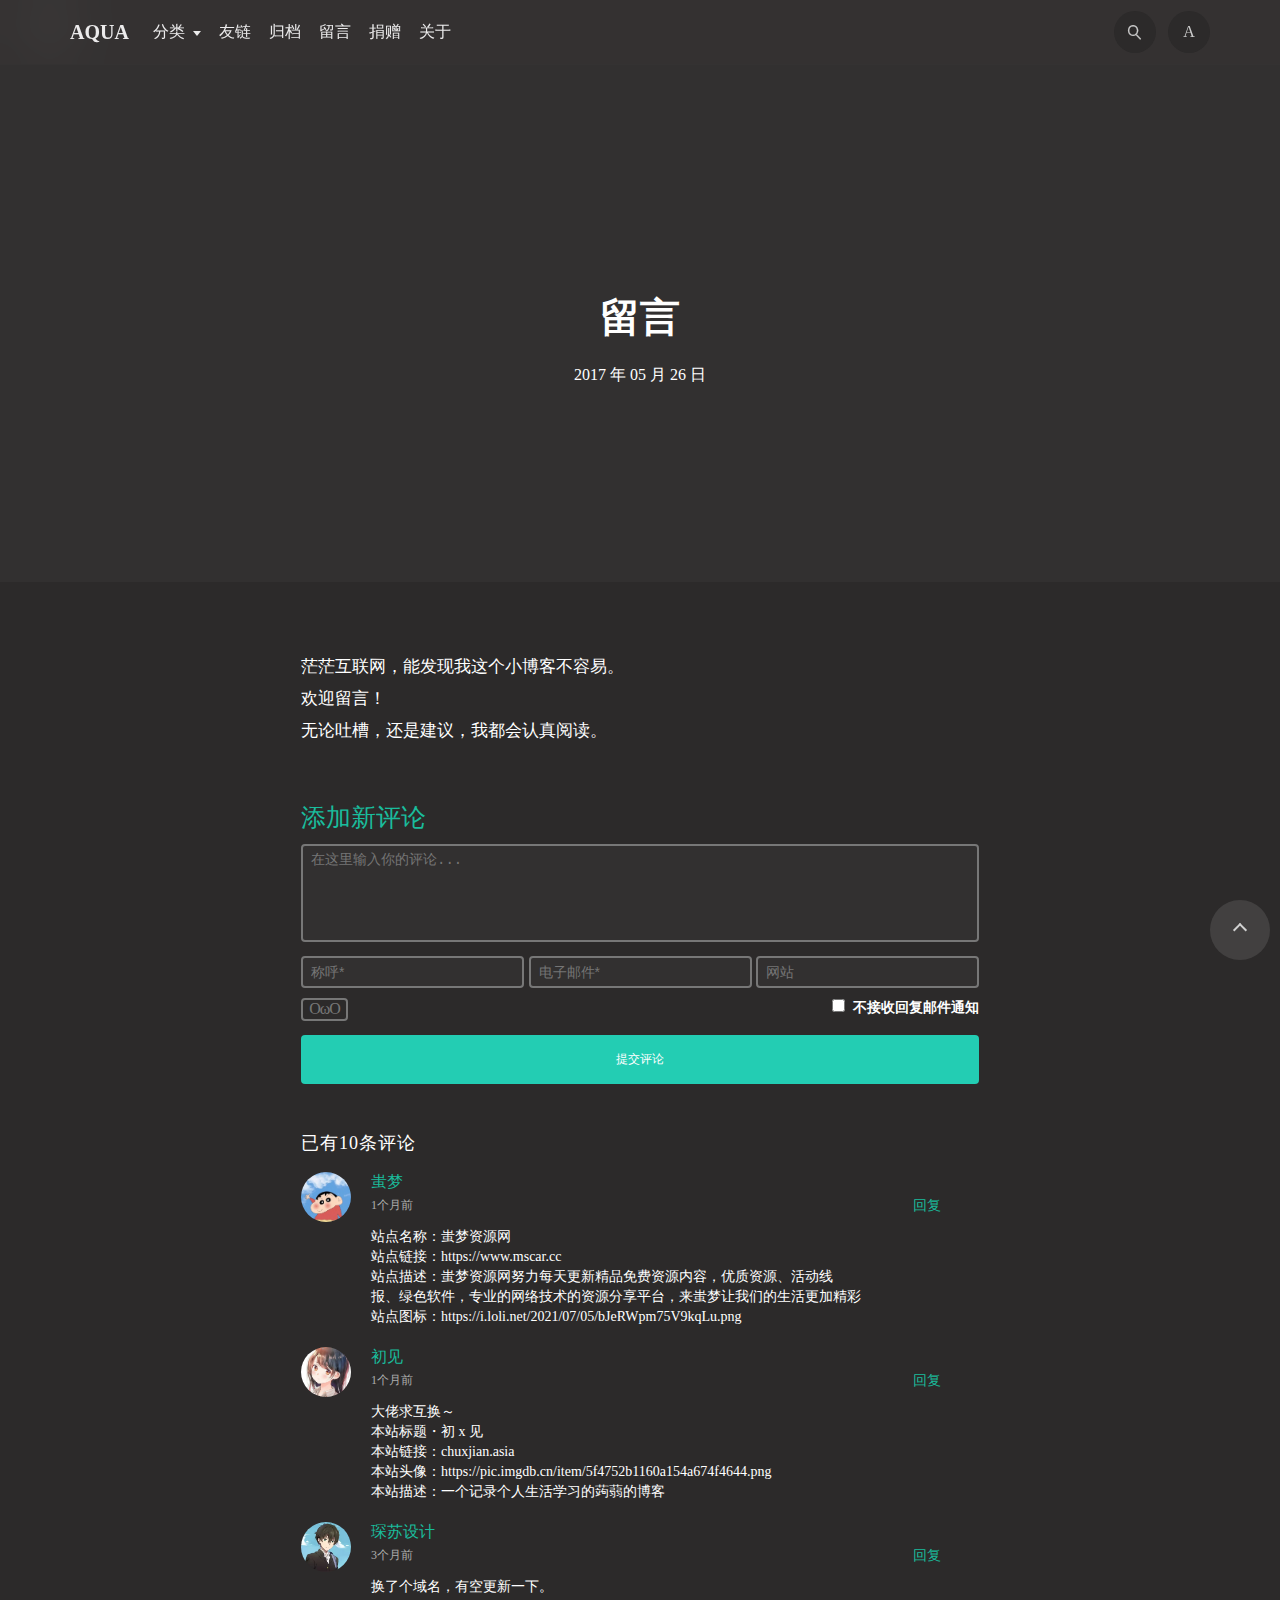
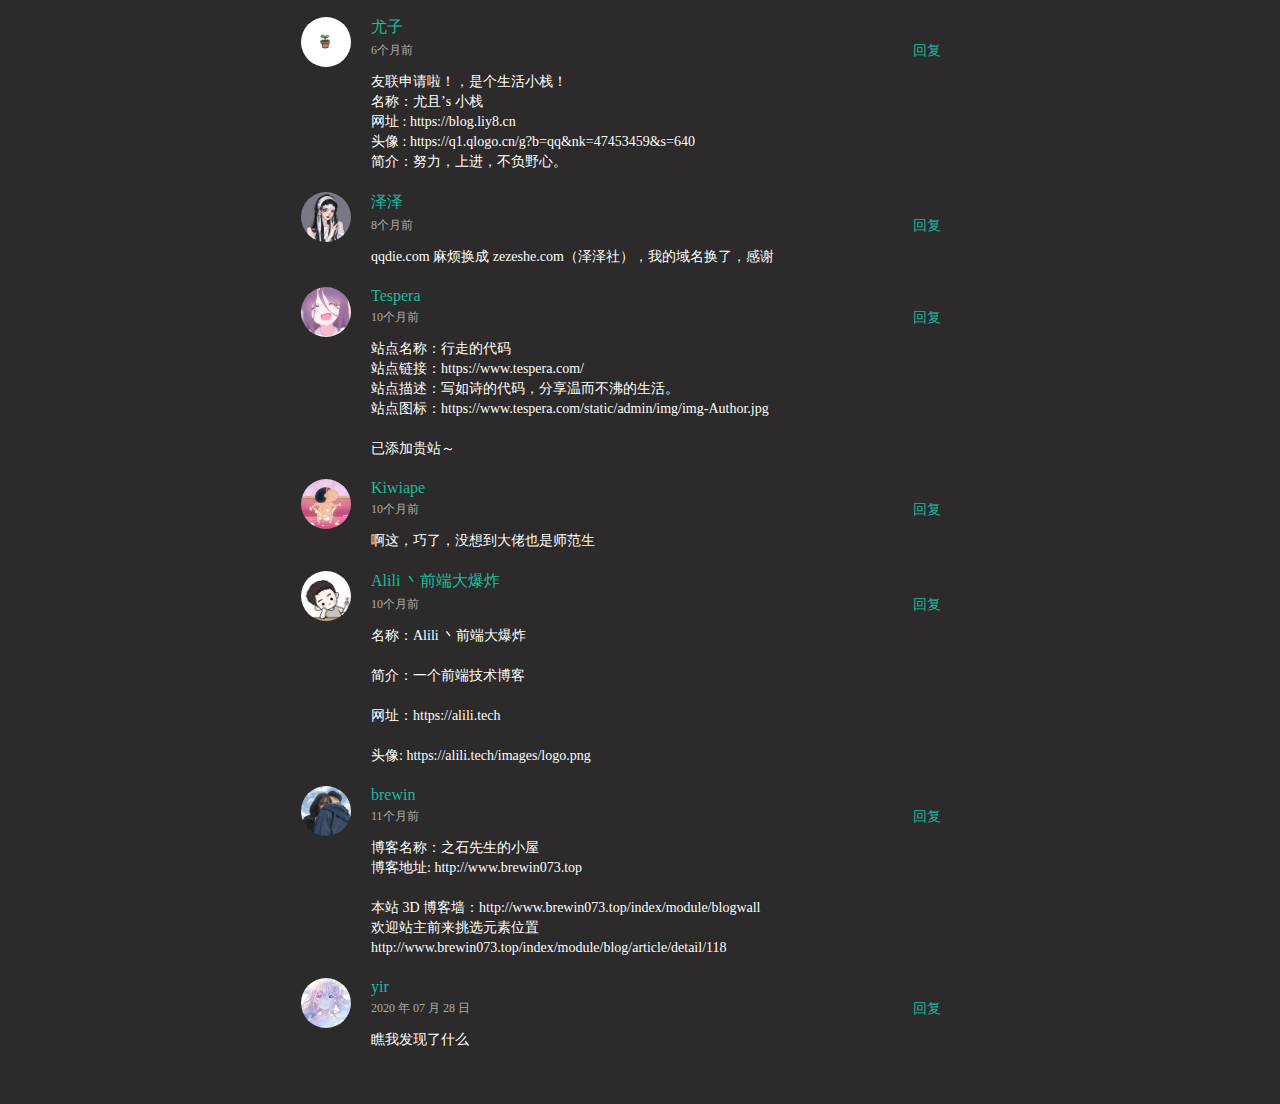
<file: guest.html>
<!DOCTYPE html>
<html lang="en">

<head>
    <meta charset="UTF-8">
    <meta http-equiv="X-UA-Compatible" content="IE=edge">
    <meta name="viewport" content="width=device-width, initial-scale=1.0">
    <title>归档-AQUA</title>
    <link rel="stylesheet" href="./css/reset.css">
    <link rel="stylesheet" href="./css/fonts.css">
    <link rel="stylesheet" href="./css/public.css">
    <link rel="stylesheet" href="./css/guest.css">
    <link rel="stylesheet" id="index-white" href="">
</head>

<body>
    <header>
        <nav>
            <div class="nav">
                <ul>
                    <h3><a href="index.html">AQUA</a></h3>
                    <li id="nav-ul-a1"><a href="javascript:void(0);">分类<span class="arrow-bottom"></span></a></li>
                    <div class="nav-ul-div" id="nav-ul-div">
                        <a href="javascript:void(0);" id="nav-sort1">
                            <p>不巧，我在等你</p>
                        </a>
                        <a href="javascript:void(0);" id="nav-sort2">
                            <p>曾经风花雪月</p>
                        </a>
                        <a href="javascript:void(0);" id="nav-sort3">
                            <p>吟咏代码为师</p>
                        </a>
                        <a href="javascript:void(0);" id="nav-sort4">
                            <p>唯学高为人师</p>
                        </a>
                        <a href="javascript:void(0);" id="nav-sort5">
                            <p>立身却在生平</p>
                        </a>
                    </div>
                    <li><a href="links.html">友链</a></li>
                    <li><a href="archives.html">归档</a></li>
                    <li><a href="guest.html">留言</a></li>
                    <li><a href="donate.html">捐赠</a></li>
                    <li><a href="about.html">关于</a></li>
                </ul>
                <a href="javascript:void(0);" id="nav-ul-a2" class="nav-span2">A</a>
                <div class="nav-div2" id="nav-div2">
                    <span class="arrow-top"></span>
                    <ul>
                        <li>
                            <a href="javascript:void(0);" class="nav-div2-small" id="nav-div2-small">A</a>
                            <span class="nav-div2-num" id="nav-div2-num"></span>
                            <a href="javascript:void(0);" class="nav-div2-big" id="nav-div2-big">A</a>
                        </li>
                        <li class="nav-div2-li">
                            <a href="javascript:void(0);" title="自动模式" class="nav-div2-color1"></a>
                            <a href="javascript:void(0);" title="日间模式" class="nav-div2-color2"></a>
                            <a href="javascript:void(0);" title="日落模式" class="nav-div2-color3"></a>
                            <a href="javascript:void(0);" title="夜间模式" class="nav-div2-color4"></a>
                        </li>
                        <li>
                            <a href="javascript:void(0);" class="nav-div2-span1">Serif</a>
                            <a href="javascript:void(0);" class="nav-div2-span2">Sans Serif</a>
                        </li>
                    </ul>
                </div>
                <a href="javascript:void(0);" class="nav-span1" id="nav-span1"><i class="iconfont">&#xe63d;</i></a>
                <div class="nav-div1" id="nav-div1">
                    <span class="nav-div1-span1">
                        <a href="javascript:void(0);">
                            <i class="iconfont">&#xe63d;</i>
                        </a>
                    </span>
                    <input type="text" id="nav-input" class="nav-input" placeholder="搜索..." onkeypress="database(function (text) {
                        var archives = JSON.parse(text);
                        console.log(archives);
                        EnterPress(event, archives);
                    }, './database/archives.json')">
                </div>
            </div>
        </nav>
        <h1>留言</h1>
        <p>2017 年 05 月 26 日</p>
    </header>

    <!-- 手机窗口菜单栏 -->
    <div id="menu-btn" class="menu-btn">MENU</div>
    <div class="menu" id="menu">
        <a href="about.html" id="menu-a" class="menu-a">
            <img class="about1" src="img/about.jpg" width="100px" height="100px" style="border-radius: 50%;">
        </a>
        <input class="menu-input" id="menu-input" type="text" placeholder="搜索..." onkeypress="EnterPress(event)">
        <button class="search-btn" id="search-btn"><i class="iconfont">&#xe63d;</i></button>
        <ul>
            <li><a href="index.html">首页</a></li>
            <li id="menu-ul-a1"><a href="javascript:void(0);">分类</a></li>
            <div class="menu-ul-div" id="menu-ul-div">
                <a href="javascript:void(0);" id="menu-sort1">
                    <p>不巧，我在等你</p>
                </a>
                <a href="javascript:void(0);" id="menu-sort2">
                    <p>曾经风花雪月</p>
                </a>
                <a href="javascript:void(0);" id="menu-sort3">
                    <p>吟咏代码为师</p>
                </a>
                <a href="javascript:void(0);" id="menu-sort4">
                    <p>唯学高为人师</p>
                </a>
                <a href="javascript:void(0);" id="menu-sort5">
                    <p>立身却在生平</p>
                </a>
            </div>
            <li><a href="links.html">友链</a></li>
            <li><a href="archives.html">归档</a></li>
            <li><a href="guest.html">留言</a></li>
            <li><a href="donate.html">捐赠</a></li>
            <li><a href="about.html">关于</a></li>
        </ul>
        <div class="menu-bottom" id="menu-bottom">
            <a href="javascript:void(0);" id="nav-ul-a3" class="menu-span2">
                <i class="iconfont">&#xe61c;</i>
            </a>
            <a href="javascript:void(0);" id="menu-ul-a2" class="menu-span2">
                A
            </a>
        </div>
        <div class="menu-div2" id="menu-div2">
            <span class="arrow-top1"></span>
            <ul>
                <li>
                    <a href="javascript:void(0);" class="nav-div2-small" id="menu-div2-small">A</a>
                    <span class="nav-div2-num" id="menu-div2-num">100%</span>
                    <a href="javascript:void(0);" class="nav-div2-big" id="menu-div2-big">A</a>
                </li>
                <li class="nav-div2-li">
                    <a href="javascript:void(0);" title="自动模式" class="nav-div2-color1"></a>
                    <a href="javascript:void(0);" title="日间模式" class="nav-div2-color2"></a>
                    <a href="javascript:void(0);" title="日落模式" class="nav-div2-color3"></a>
                    <a href="javascript:void(0);" title="夜间模式" class="nav-div2-color4"></a>
                </li>
                <li>
                    <a href="javascript:void(0);" class="nav-div2-span1">Serif</a>
                    <a href="javascript:void(0);" class="nav-div2-span2">Sans Serif</a>
                </li>
            </ul>
        </div>
    </div>

    <div class="body">
        <p>茫茫互联网，能发现我这个小博客不容易。</p>
        <p>欢迎留言！</p>
        <p>无论吐槽，还是建议，我都会认真阅读。</p>
    </div>


    <div class="comment">
        <p>添加新评论</p>
        <textarea class="comment-input" id="textarea" placeholder="在这里输入你的评论..."></textarea>
        <span class="comment-span1" id="comment-span1"></span>
        <i class="arrow-top1" id="comment-top1"></i>
        <div class="comment-inputs">
            <input type="text" id="username" placeholder="称呼*">
            <span class="comment-span2" id="comment-span2"></span>
            <i class="arrow-top2" id="comment-top2"></i>
            <input type="text" id="email" placeholder="电子邮件*">
            <span class="comment-span3" id="comment-span3"></span>
            <i class="arrow-top3" id="comment-top3"></i>
            <input type="text" placeholder="网站">
        </div>
        <div class="comment-OwO">
            <span class="OwO">OωO</span>
            <span>
                <input type="checkbox" id="checkbox" class="comment-checkbox">
                <label class="comment-label" for="checkbox">不接收回复邮件通知</label>
            </span>
        </div>
        <button class="comment-submit">提交评论</button>

        <div class="comment-num" id="comment-num">

        </div>
        <div class="comment-list" id="comment-list">
        </div>
    </div>




    <div class="uptop" id="up-top">
        <i class="down"></i>
    </div>

    <script src="js/index.js"></script>
    <script src="js/verify.js"></script>
    <script src="js/menu.js"></script>
    <script src="js/comment.js"></script>
</body>

</html>
</file>
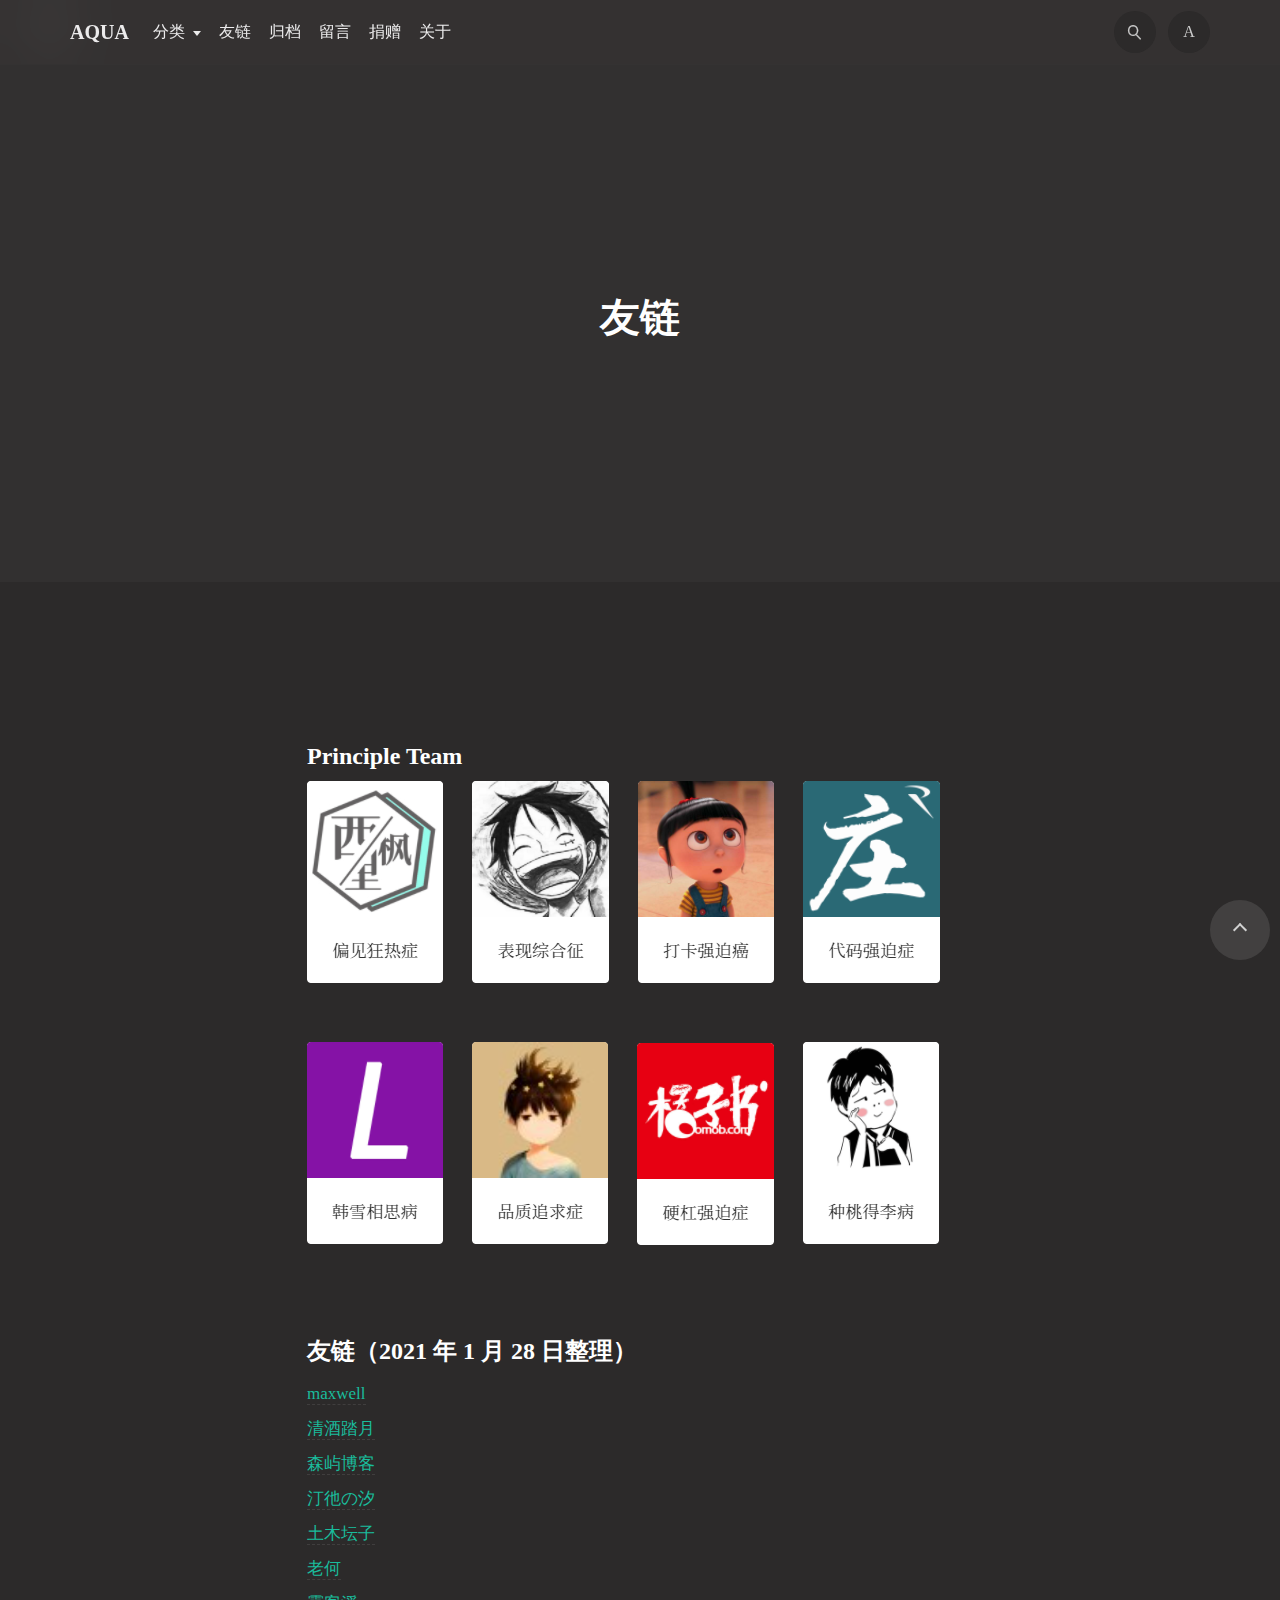
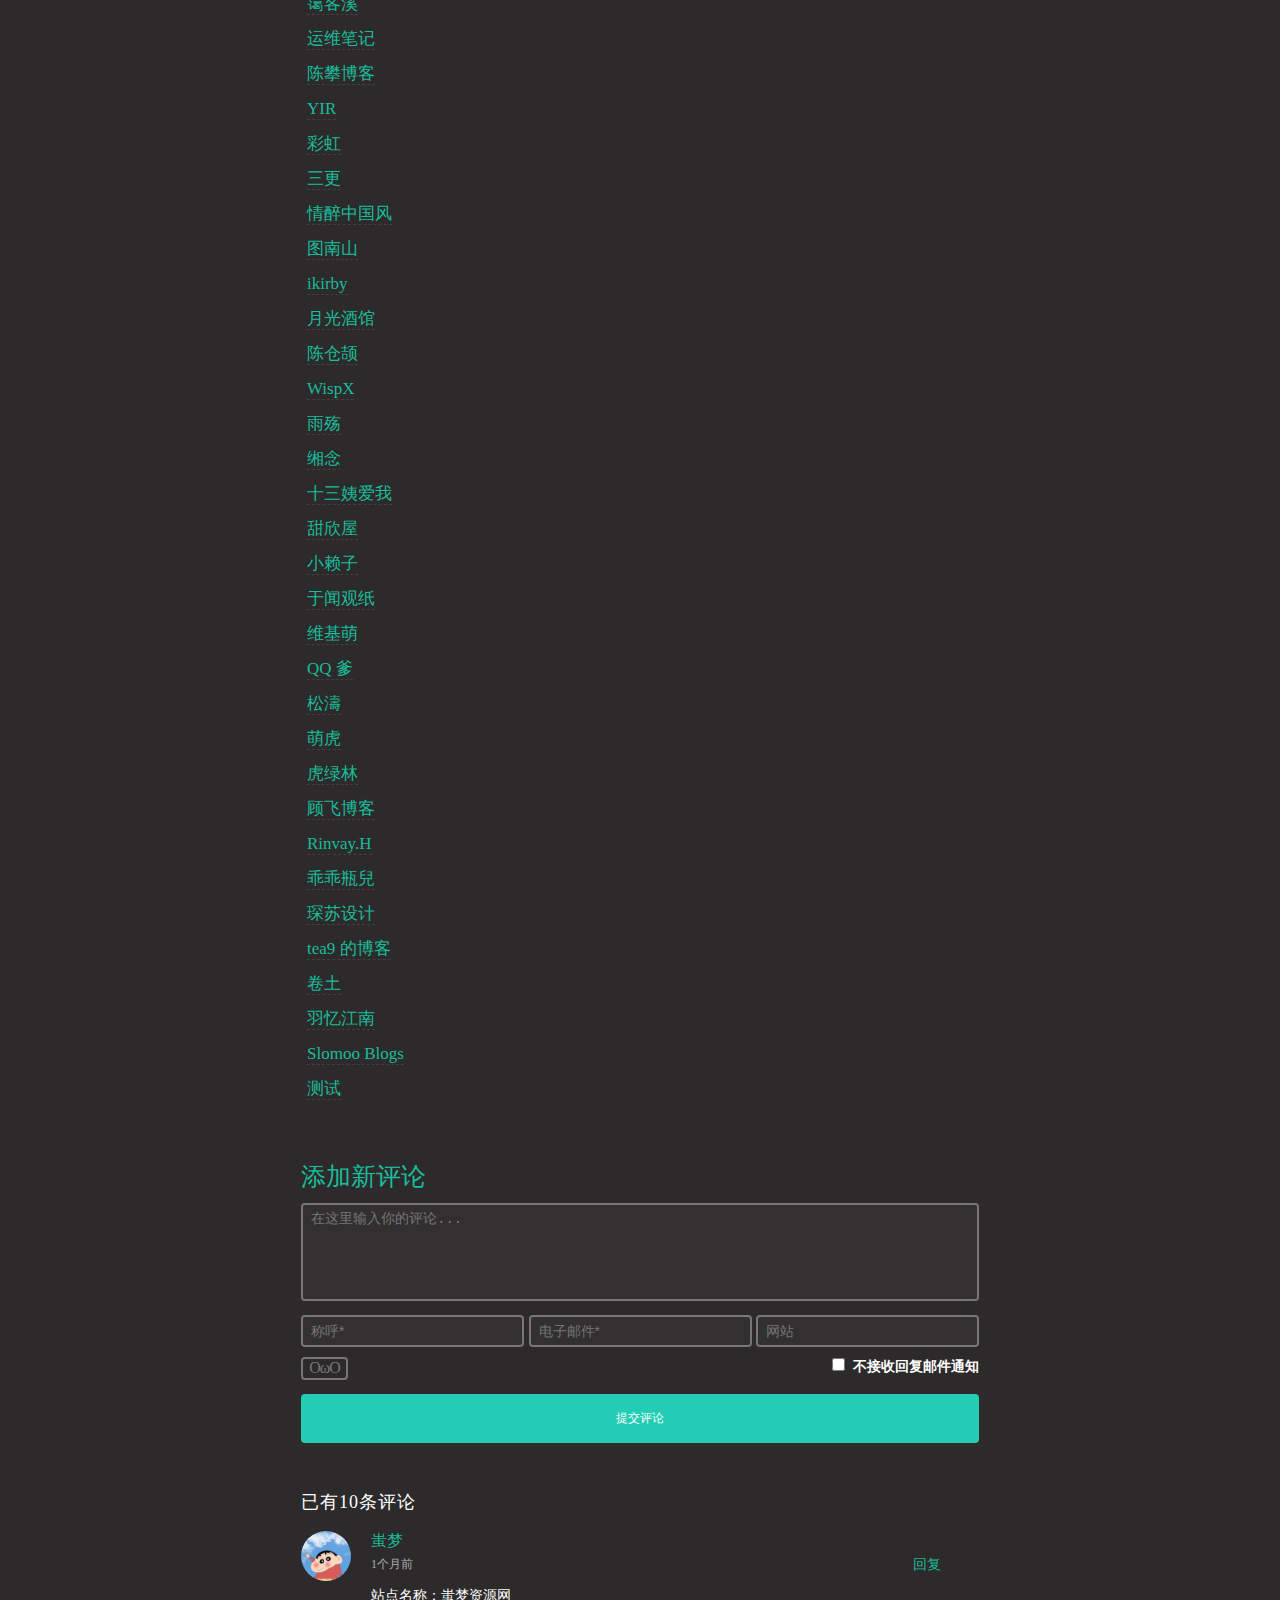
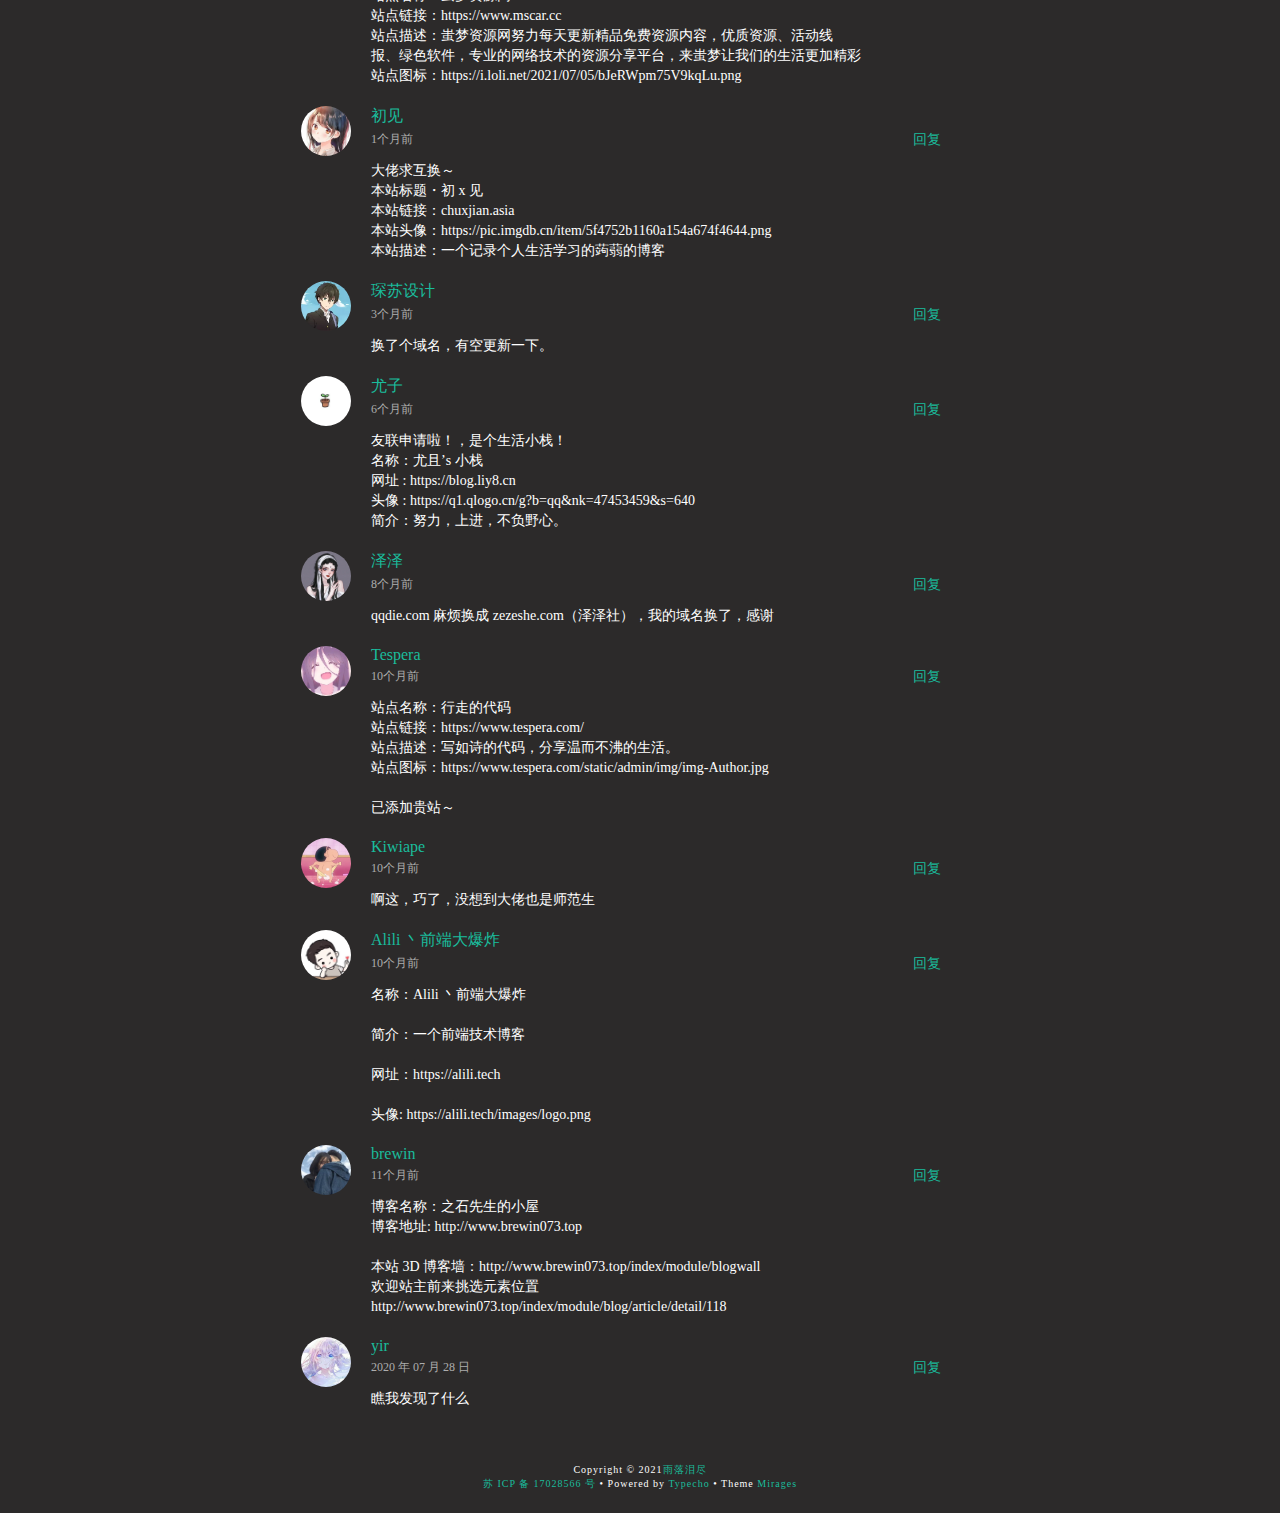
<file: links.html>
<!DOCTYPE html>
<html lang="en">

<head>
    <meta charset="UTF-8">
    <meta http-equiv="X-UA-Compatible" content="IE=edge">
    <meta name="viewport" content="width=device-width, initial-scale=1.0">
    <title>友链-AQUA</title>
    <link rel="stylesheet" href="./css/reset.css">
    <link rel="stylesheet" href="./css/fonts.css">
    <link rel="stylesheet" href="./css/public.css">
    <link rel="stylesheet" href="./css/links.css">
    <link rel="stylesheet" id="index-white" href="">
</head>

<body>
    <div class="header">
        <header>
            <nav>
                <div class="nav">
                    <ul>
                        <h3><a href="index.html">AQUA</a></h3>
                        <li id="nav-ul-a1"><a href="javascript:void(0);">分类<span class="arrow-bottom"></span></a></li>
                        <div class="nav-ul-div" id="nav-ul-div">
                            <a href="javascript:void(0);" id="nav-sort1">
                                <p>不巧，我在等你</p>
                            </a>
                            <a href="javascript:void(0);" id="nav-sort2">
                                <p>曾经风花雪月</p>
                            </a>
                            <a href="javascript:void(0);" id="nav-sort3">
                                <p>吟咏代码为师</p>
                            </a>
                            <a href="javascript:void(0);" id="nav-sort4">
                                <p>唯学高为人师</p>
                            </a>
                            <a href="javascript:void(0);" id="nav-sort5">
                                <p>立身却在生平</p>
                            </a>
                        </div>
                        <li><a href="links.html">友链</a></li>
                        <li><a href="archives.html">归档</a></li>
                        <li><a href="guest.html">留言</a></li>
                        <li><a href="donate.html">捐赠</a></li>
                        <li><a href="about.html">关于</a></li>
                    </ul>
                    <a href="javascript:void(0);" id="nav-ul-a2" class="nav-span2">A</a>
                    <div class="nav-div2" id="nav-div2">
                        <span class="arrow-top"></span>
                        <ul>
                            <li>
                                <a href="javascript:void(0);" class="nav-div2-small" id="nav-div2-small">A</a>
                                <span class="nav-div2-num" id="nav-div2-num"></span>
                                <a href="javascript:void(0);" class="nav-div2-big" id="nav-div2-big">A</a>
                            </li>
                            <li class="nav-div2-li">
                                <a href="javascript:void(0);" title="自动模式" class="nav-div2-color1"></a>
                                <a href="javascript:void(0);" title="日间模式" class="nav-div2-color2"></a>
                                <a href="javascript:void(0);" title="日落模式" class="nav-div2-color3"></a>
                                <a href="javascript:void(0);" title="夜间模式" class="nav-div2-color4"></a>
                            </li>
                            <li>
                                <a href="javascript:void(0);" class="nav-div2-span1">Serif</a>
                                <a href="javascript:void(0);" class="nav-div2-span2">Sans Serif</a>
                            </li>
                        </ul>
                    </div>
                    <a href="javascript:void(0);" class="nav-span1" id="nav-span1"><i class="iconfont">&#xe63d;</i></a>
                    <div class="nav-div1" id="nav-div1">
                        <span class="nav-div1-span1">
                            <a href="javascript:void(0);">
                                <i class="iconfont">&#xe63d;</i>
                            </a>
                        </span>
                        <input type="text" id="nav-input" class="nav-input" placeholder="搜索..." onkeypress="database(function (text) {
                            var archives = JSON.parse(text);
                            console.log(archives);
                            EnterPress(event, archives);
                        }, './database/archives.json')">
                    </div>
                </div>
            </nav>
            <h1>友链</h1>
        </header>
    </div>
    <!-- 手机窗口菜单栏 -->
    <div id="menu-btn" class="menu-btn">MENU</div>
    <div class="menu" id="menu">
        <a href="about.html" id="menu-a" class="menu-a">
            <img class="about1" src="img/about.jpg" width="100px" height="100px" style="border-radius: 50%;">
        </a>
        <input class="menu-input" id="menu-input" type="text" placeholder="搜索..." onkeypress="EnterPress(event)">
        <button class="search-btn" id="search-btn"><i class="iconfont">&#xe63d;</i></button>
        <ul>
            <li><a href="index.html">首页</a></li>
            <li id="menu-ul-a1"><a href="javascript:void(0);">分类</a></li>
            <div class="menu-ul-div" id="menu-ul-div">
                <a href="javascript:void(0);" id="menu-sort1">
                    <p>不巧，我在等你</p>
                </a>
                <a href="javascript:void(0);" id="menu-sort2">
                    <p>曾经风花雪月</p>
                </a>
                <a href="javascript:void(0);" id="menu-sort3">
                    <p>吟咏代码为师</p>
                </a>
                <a href="javascript:void(0);" id="menu-sort4">
                    <p>唯学高为人师</p>
                </a>
                <a href="javascript:void(0);" id="menu-sort5">
                    <p>立身却在生平</p>
                </a>
            </div>
            <li><a href="links.html">友链</a></li>
            <li><a href="archives.html">归档</a></li>
            <li><a href="guest.html">留言</a></li>
            <li><a href="donate.html">捐赠</a></li>
            <li><a href="about.html">关于</a></li>
        </ul>
        <div class="menu-bottom" id="menu-bottom">
            <a href="javascript:void(0);" id="nav-ul-a3" class="menu-span2">
                <i class="iconfont">&#xe61c;</i>
            </a>
            <a href="javascript:void(0);" id="menu-ul-a2" class="menu-span2">
                A
            </a>
        </div>
        <div class="menu-div2" id="menu-div2">
            <span class="arrow-top1"></span>
            <ul>
                <li>
                    <a href="javascript:void(0);" class="nav-div2-small" id="menu-div2-small">A</a>
                    <span class="nav-div2-num" id="menu-div2-num">100%</span>
                    <a href="javascript:void(0);" class="nav-div2-big" id="menu-div2-big">A</a>
                </li>
                <li class="nav-div2-li">
                    <a href="javascript:void(0);" title="自动模式" class="nav-div2-color1"></a>
                    <a href="javascript:void(0);" title="日间模式" class="nav-div2-color2"></a>
                    <a href="javascript:void(0);" title="日落模式" class="nav-div2-color3"></a>
                    <a href="javascript:void(0);" title="夜间模式" class="nav-div2-color4"></a>
                </li>
                <li>
                    <a href="javascript:void(0);" class="nav-div2-span1">Serif</a>
                    <a href="javascript:void(0);" class="nav-div2-span2">Sans Serif</a>
                </li>
            </ul>
        </div>
    </div>

    <div class="body">
        <h2>Principle Team</h2>
        <div class="body-teams">
            <a href=""><img src="img/teams1.png" alt=""></a>
            <a href=""><img src="img/teams2.png" alt=""></a>
            <a href=""><img src="img/teams3.png" alt=""></a>
            <a href=""><img src="img/teams4.png" alt=""></a>
            <a href="" class="body-items-a"><img src="img/teams5.png"></a>
            <a href=""><img src="img/teams6.png" alt=""></a>
            <a href=""><img src="img/teams7.png" alt=""></a>
            <a href=""><img src="img/teams8.png" alt=""></a>
        </div>
        <h2>友链（2021 年 1 月 28 日整理）</h2>
        <ul>
            <li><a href="">maxwell</a></li>
            <li><a href="">清酒踏月</a></li>
            <li><a href="">森屿博客</a></li>
            <li><a href="">汀彵の汐</a></li>
            <li><a href="">土木坛子</a></li>
            <li><a href="">老何</a></li>
            <li><a href="">霭客溪</a></li>
            <li><a href="">运维笔记</a></li>
            <li><a href="">陈攀博客</a></li>
            <li><a href="">YIR</a></li>
            <li><a href="">彩虹</a></li>
            <li><a href="">三更</a></li>
            <li><a href="">情醉中国风</a></li>
            <li><a href="">图南山</a></li>
            <li><a href="">ikirby</a></li>
            <li><a href="">月光酒馆</a></li>
            <li><a href="">陈仓颉</a></li>
            <li><a href="">WispX</a></li>
            <li><a href="">雨殇</a></li>
            <li><a href="">缃念</a></li>
            <li><a href="">十三姨爱我</a></li>
            <li><a href="">甜欣屋</a></li>
            <li><a href="">小赖子</a></li>
            <li><a href="">于闻观纸</a></li>
            <li><a href="">维基萌</a></li>
            <li><a href="">QQ 爹</a></li>
            <li><a href="">松濤</a></li>
            <li><a href="">萌虎</a></li>
            <li><a href="">虎绿林</a></li>
            <li><a href="">顾飞博客</a></li>
            <li><a href="">Rinvay.H</a></li>
            <li><a href="">乖乖瓶兒</a></li>
            <li><a href="">琛苏设计</a></li>
            <li><a href="">tea9 的博客</a></li>
            <li><a href="">卷土</a></li>
            <li><a href="">羽忆江南</a></li>
            <li><a href="">Slomoo Blogs</a></li>
            <li><a href="">测试</a></li>
        </ul>
    </div>

    <div class="comment">
        <p>添加新评论</p>
        <textarea class="comment-input" id="textarea" placeholder="在这里输入你的评论..."></textarea>
        <span class="comment-span1" id="comment-span1"></span>
        <i class="arrow-top1" id="comment-top1"></i>
        <div class="comment-inputs">
            <input type="text" id="username" placeholder="称呼*">
            <span class="comment-span2" id="comment-span2"></span>
            <i class="arrow-top2" id="comment-top2"></i>
            <input type="text" id="email" placeholder="电子邮件*">
            <span class="comment-span3" id="comment-span3"></span>
            <i class="arrow-top3" id="comment-top3"></i>
            <input type="text" placeholder="网站">
        </div>
        <div class="comment-OwO">
            <span class="OwO">OωO</span>
            <span>
                <input type="checkbox" id="checkbox" class="comment-checkbox">
                <label class="comment-label" for="checkbox">不接收回复邮件通知</label>
            </span>
        </div>
        <button class="comment-submit">提交评论</button>

        <div class="comment-num" id="comment-num">

        </div>
        <div class="comment-list" id="comment-list">
        </div>
    </div>


    <div class="uptop" id="up-top">
        <i class="down"></i>
    </div>

    <footer>
        <p>Copyright © 2021<span><a href="index.html">雨落泪尽</a></span></p>
        <p><span><a href="">苏 ICP 备 17028566 号</a></span> • Powered by <span><a href="">Typecho</a></span> • Theme
            <span><a href="">Mirages</a></span></p>
    </footer>

    <script src="js/index.js"></script>
    <script src="js/verify.js"></script>
    <script src="js/menu.js"></script>
    <script src="js/comment.js"></script>
</body>

</html>
</file>
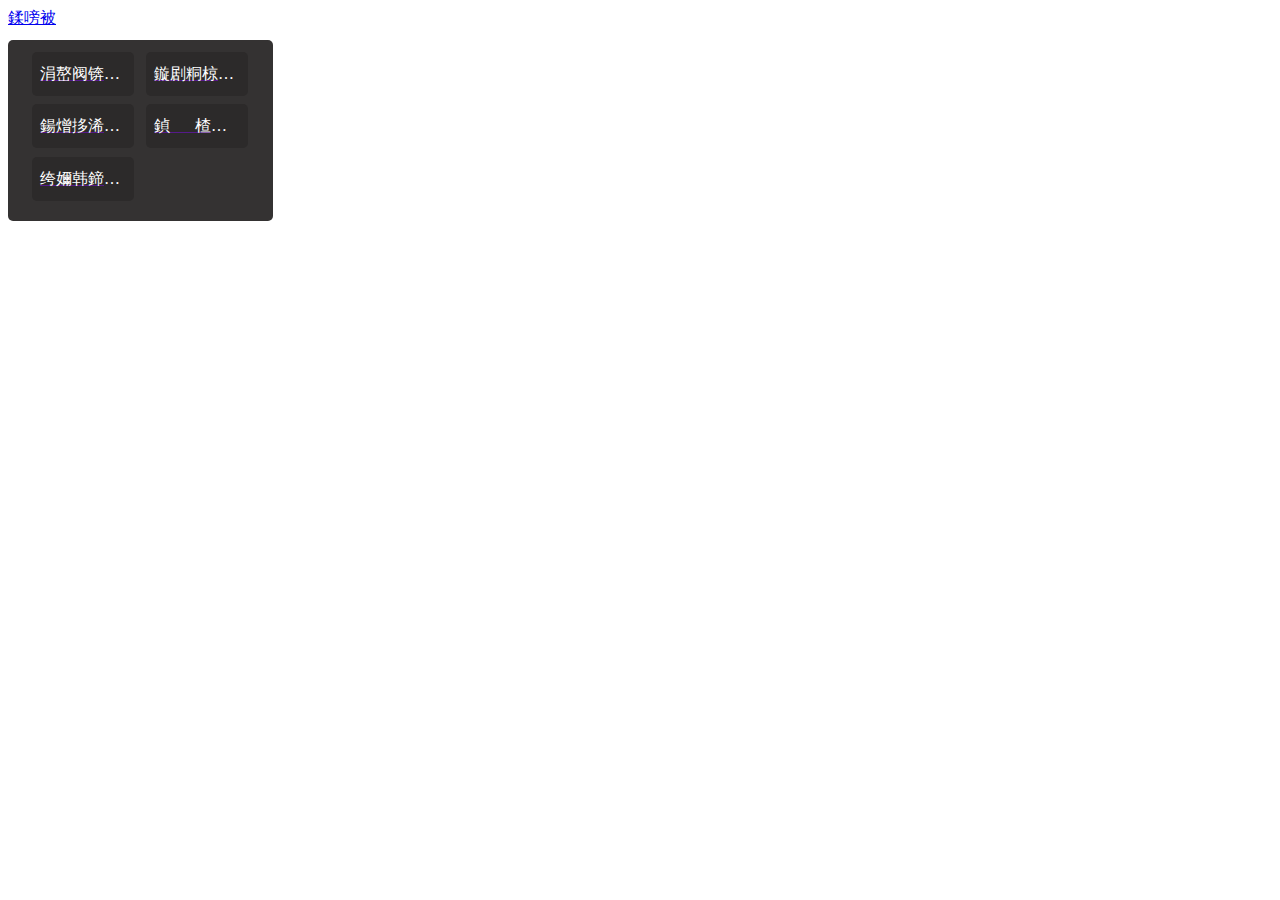
<file: test.html>
<!DOCTYPE html>
<html lang="en">

<head>
    <meta http-equiv="Content-Type" content="text/html; charset=gb2312" />
    <title></title>
    <style>

        .menu-ul-div {
            width: 265px;
            height: 181px;
            padding: 12px;
            background: #343232;
            border-radius: 5px;
            position: absolute;
            top: 40px;
            box-sizing: border-box;
            display: flex;
            flex-wrap: wrap;
            justify-content: flex-start;
        }

        .menu-ul-div p {
            width: 102px;
            height: 44px;
            box-sizing: border-box;
            border-radius: 5px;
            line-height: 44px;
            margin: 0;
            margin-left: 12px;
            padding: 0 8px;
            color: white;
            background: #2C2A2A;
            white-space: nowrap;
            word-break: keep-all;
            overflow: hidden;
            text-overflow: ellipsis;

        }

        .menu-ul-div a:hover p {
            background: #403E3E;
        }
    </style>
</head>

<body>
    <li id="nav-ul-a1"><a href="javascript:void(0);">分类</a></li>
    <div class="menu-ul-div" id="menu-ul-div">
        <a href="">
            <p>不巧，我在等你</p>
        </a>
        <a href="">
            <p>曾经风花雪月</p>
        </a>
        <a href="">
            <p>吟咏代码为师</p>
        </a>
        <a href="">
            <p>唯学高为人师</p>
        </a>
        <a href="">
            <p>立身却在生平</p>
        </a>
    </div>
</body>

</html>
</file>
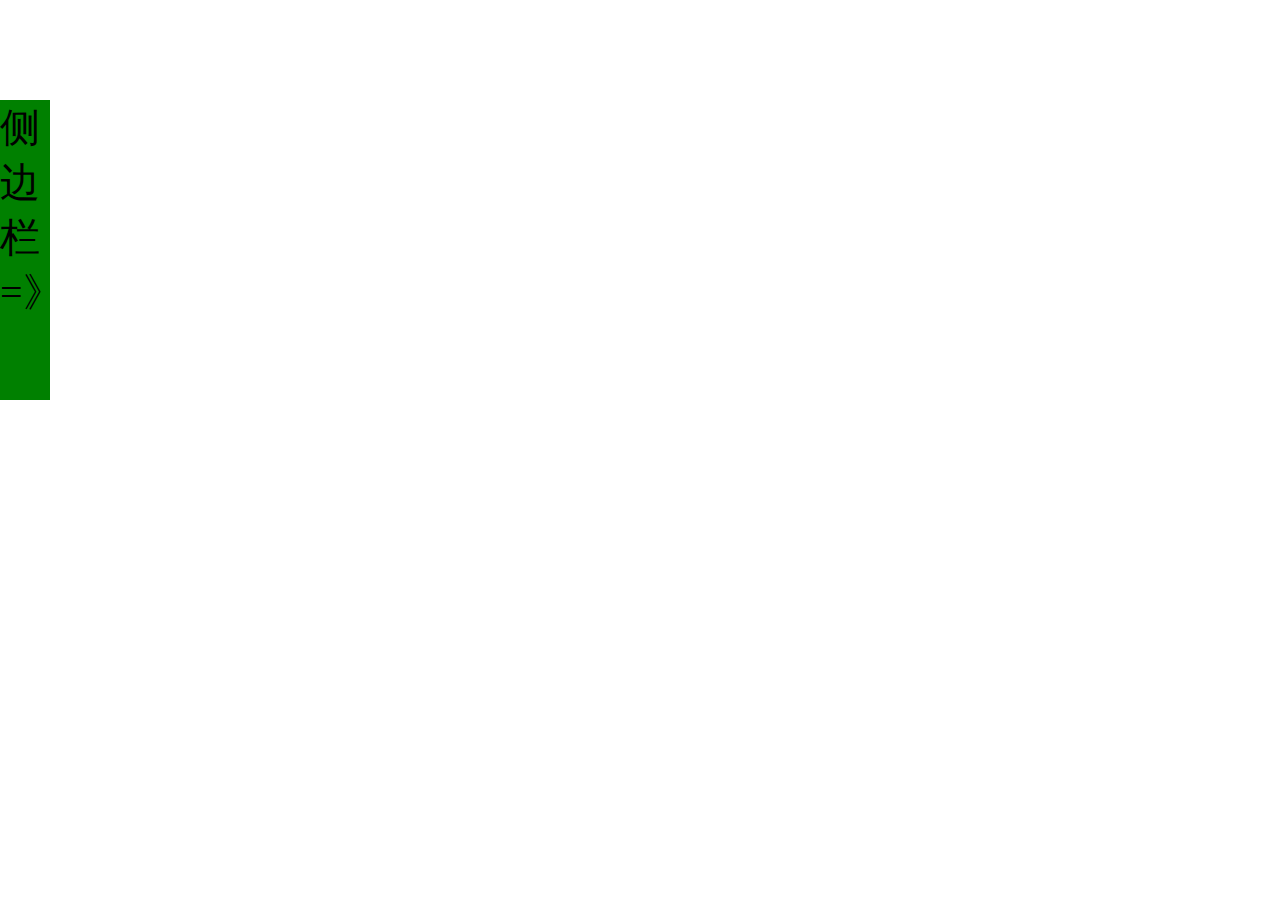
<file: test2.html>
<!DOCTYPE html>
<html>

<head>
    <meta charset="UTF-8">
    <title></title>
    <style>
        * {
            padding: 0;
            margin: 0;
        }

        #box {
            width: 300px;
            height: 300px;
            background: red;
            display: flex;
            position: absolute;
            left: -250px;
            top: 100px;
        }

        p {
            width: 250px;
            height: 300px;
            font-size: 24px;
            text-indent: 2em;
        }

        span {
            display: block;
            width: 50px;
            height: 300px;
            background: green;
            font-size: 40px;
            cursor: pointer;
        }
    </style>
</head>

<body>
    <div id="box">
        <p>Lorem ipsum dolor sit amet, consectetur adipisicing elit. Cum asperiores autem fuga animi delectus mollitia
            ipsam amet harum culpa tenetur soluta dicta placeat nemo veritatis quas quam in aliquam est.</p>
        <span id="span1">侧边栏=》</span>
    </div>
    <script type="text/javascript">
        var oSpan = document.getElementById("span1");
        var oBox = document.getElementById("box");
        var timer = null;
        oBox.onmouseover = function () {
            startMove(oBox, {
                left: 0
            });
        }
        oBox.onmouseout = function () {
            startMove(oBox, {
                left: -250
            })
        }
    </script>
</body>

</html>
</file>
<file: css/fonts.css>
@font-face {
    font-family: 'iconfont';
    src: url('../fonts/iconfont.eot');
    src: url('../fonts/iconfont.eot?#iefix') format('embedded-opentype'),
        url('../fonts/iconfont.woff') format('woff'),
        url('../fonts/iconfont.ttf') format('truetype'),
        url('../fonts/iconfont.svg#iconfont') format('svg');
}

.iconfont {
    font-family: "iconfont" !important;
    font-size: 16px;
    font-style: normal;
    -webkit-font-smoothing: antialiased;
    -webkit-text-stroke-width: 0.2px;
    -moz-osx-font-smoothing: grayscale;
}
</file>
<file: css/public.css>
body {
    background: #2C2A2A;
    overflow-x: hidden;
}

.header {
    overflow: hidden;
}

header {
    width: 100%;
    height: 582px;
    background: #323030;
    overflow: hidden;
    position: relative;
    margin-bottom: 69px;
}

.header-img {
    float: left;
    margin-top: -300px;
}

header h1 {
    color: white;
    margin-top: 290px;
    text-align: center;
    font-family: "宋体";
    font-size: 40px;
    font-weight: 700;
}

.about {
    display: block;
    margin: 0 auto;
    margin-top: 230px;
    align-items: center;
}

.about:hover {
    transform: rotate(-45deg);
    transition: 1s;
}

header p {
    color: white;
    margin-top: 20px;
    text-align: center;
}

.header-p {
    margin-top: 10px;
    font-size: 40px;
}

nav {
    width: 100%;
    height: 65px;
    background-color: rgba(52, 50, 50, 0.7);
    backdrop-filter: blur(20px);
    border-bottom: 1px solid #343232;
    position: fixed;
    top: 0;
    z-index: 9999;
}

.nav {
    width: 1140px;
    height: 42px;
    line-height: 42px;
    margin: 11px auto;
    position: relative;
}

.nav ul {
    position: relative;
}

.nav ul h3 {
    float: left;
    margin-right: 24px;
}

.nav ul h3 a {
    font-size: 20px;
    color: #ECEBEC;
}

.nav ul li {
    float: left;
    margin-right: 18px;
}

.nav ul li:nth-child(2) {
    margin-right: 34px;
}

.nav ul li a {
    font-size: 16px;
    color: #ECEBEC;
    position: relative;
}

.nav ul li a:hover {
    color: #CECFCF;
}

.arrow-bottom {
    width: 0;
    height: 0;
    border-left: 4px solid transparent;
    border-right: 4px solid transparent;
    border-top: 5px solid #ECEBEC;
    position: absolute;
    left: 40px;
    top: 8px;
    font-size: 0;
    line-height: 0;
}

.arrow-top {
    width: 0;
    height: 0;
    border-left: 8px solid transparent;
    border-right: 8px solid transparent;
    border-bottom: 8px solid #191919;
    position: absolute;
    right: 26px;
    top: -16px;
    font-size: 0;
    line-height: 0;
}

.nav ul li a:hover .arrow-bottom {
    border-top: 5px solid #CECFCF;
}

.nav-ul-div {
    width: 160px;
    height: 217px;
    background: #343232;
    border-radius: 5px;
    position: absolute;
    top: 40px;
    left: 100px;
    display: none;
    padding: 8px 0;
    box-sizing: border-box;
}

.nav-ul-div p {
    padding-left: 24px;
    height: 40px;
    line-height: 40px;
    margin-top: 0px;
    color: white;
    text-align: left;
}

.nav-ul-div a:hover p {
    background: #403E3E;
}

.nav-span1 {
    width: 42px;
    height: 42px;
    border-radius: 50%;
    background-color: #2C2A2A;
    float: right;
    display: block;
    margin-right: 12px;
}

.nav-span1:hover {
    background-color: #CBCBCB;
}

.nav-span1:hover .iconfont {
    color: #2C2A2A;
}

.nav-span1 i {
    margin-left: 13px;
    margin-top: 14px;
    color: #CBCBCB;
}

.nav-div1 {
    display: none;
    float: right;
    margin-right: 12px;
    position: relative;
}

.nav-div1 input {
    border: none;
    color: #AAAAAA;
    font-size: 14px;
    padding: 0 44px;
}

.nav-div1-span1 {
    width: 42px;
    height: 42px;
    border-radius: 50%;
    background-color: #2C2A2A;
    position: absolute;
    margin-left: 200px;
    right: 122px;
    top: 1px;
}

.nav-div1-span1 i {
    margin-left: 13px;
    margin-top: 14px;
    color: #CBCBCB;
}

.nav-div1-span1:hover {
    background-color: #CBCBCB;
}

.nav-div1-span1:hover .iconfont {
    color: #2C2A2A;
}

.nav-input {
    width: 160px;
    height: 42px;
    background: #2C2A2A;
    border-radius: 42px;
    outline: none;
}

.nav-span2 {
    width: 42px;
    height: 42px;
    border-radius: 50%;
    background-color: #2C2A2A;
    float: right;
    font-family: "方正粗黑宋简体";
    text-align: center;
    color: #CBCBCB;
}

.nav-span2:hover {
    background-color: #CBCBCB;
    color: #2C2A2A;
}


.nav-div2 {
    width: 282px;
    height: 169px;
    box-sizing: border-box;
    display: none;
    border-radius: 4px;
    position: absolute;
    right: -20px;
    top: 60px;
    border: 8px #191919 solid;
    background: #131313;
}

.nav-div2 ul li {
    width: 266px;
    height: 50px;
    box-sizing: border-box;
    border-bottom: 1px solid #191919;
    display: flex;
    justify-content: space-around;
    align-items: center;
}

.nav-div2-num {
    width: 50px;
    height: 31px;
    font-size: 12px;
    line-height: 31px;
    text-align: center;
    background: #191919;
    border-radius: 4px;
    color: #A4A4A4;
}

.nav-div2 ul li a.nav-div2-small {
    font-size: 12px;
    margin-left: 10px;
    color: #A4A4A4;
}

.nav-div2 ul li a.nav-div2-big {
    margin-right: 10px;
    color: white;
}

.nav-div2-li {
    padding: 0 20px;
}

.nav-div2-li a {
    width: 40px;
    height: 40px;
    border-radius: 50%;
}

.nav-div2-color1 {
    background: #FFCC33;
}

.nav-div2-color2 {
    background: #FAFAFA;
}

.nav-div2-color3 {
    background: #F8F1E4;
}

.nav-div2-color4 {
    background: #2C2A2A;
}

.nav-div2-span1 {
    width: 120px;
    height: 33px;
    line-height: 33px;
    text-align: center;
    background: #FFCC33;
    border-radius: 3px;
    font-size: 14px;
}

.nav-div2-span2 {
    width: 120px;
    height: 33px;
    line-height: 33px;
    text-align: center;
    border-radius: 3px;
    font-size: 14px;
}

.menu-btn {
    width: 77px;
    height: 36px;
    border: 1px solid white;
    border-radius: 18px;
    background-color: rgba(52, 50, 50, 0.7);
    color: white;
    font-size: 12px;
    line-height: 36px;
    text-align: center;
    position: fixed;
    top: 10px;
    left: 12px;
    z-index: 99;
    cursor: pointer;
}

.menu-btn:hover {
    background-color: white;
    color: #6E338F;
    transition: 500ms;
}

.menu {
    width: 265px;
    height: 100%;
    background: #191919;
    position: fixed;
    top: 0;
    left: -270px;
    padding-top: 0px;
}

.about1 {
    display: inline-block;
    margin: 40px 83px;
}

.menu-input {
    text-align: center;
    width: 100%;
    height: 48px;
    border: none;
    background: #131313;
    font-size: 17px;
    outline: none;
    color: #1ABC9C;
    margin-bottom: 30px;
}

.search-btn {
    position: absolute;
    right: 20px;
    top: 200px;
    border: none;
    cursor: pointer;
    background: none;
}

.search-btn i {
    color: #CCCCCC;
}

.menu-input:focus {
    background: #2C2A2A;
}

.menu ul {
    position: relative;
    text-align: center;
    line-height: 47px;
}

.menu ul li a {
    font-size: 20px;
    color: #CECFCF;
    position: relative;
}

.menu ul li a:hover {
    color: #ECEBEC;
}

.menu ul li:hover {
    background: #2C2A2A;
    cursor: pointer;
}

.menu ul li a:hover .arrow-bottom {
    border-top: 5px solid #CECFCF;
}

.menu-ul-div {
    width: 265px;
    height: 181px;
    padding: 12px;
    background: #131313;
    border-radius: 5px;
    box-sizing: border-box;
    display: none;
    flex-wrap: wrap;
    justify-content: flex-start;
}

.menu-ul-div p {
    width: 102px;
    height: 44px;
    box-sizing: border-box;
    border-radius: 5px;
    line-height: 44px;
    margin: 0;
    margin-left: 12px;
    padding: 0 8px;
    color: white;
    background: #2C2A2A;
    white-space: nowrap;
    word-break: keep-all;
    overflow: hidden;
    text-overflow: ellipsis;
}

.menu-ul-div a:hover p {
    background: #403E3E;
}

.menu-span2 {
    display: inline-block;
    width: 42px;
    height: 42px;
    line-height: 42px;
    border-radius: 50%;
    font-family: "方正粗黑宋简体";
    background-color: #2C2A2A;
    color: #CBCBCB;
}

.menu-span2:hover{
    background-color: #CBCBCB;
    color: #2C2A2A;
}

.menu-span2 img {
    margin-left: 0px;
}

.arrow-top1 {
    width: 0;
    height: 0;
    border-left: 8px solid transparent;
    border-right: 8px solid transparent;
    border-bottom: 8px solid #191919;
    position: absolute;
    right: 95px;
    top: -16px;
    font-size: 0;
    line-height: 0;
}

.menu-div2 {
    width: 282px;
    height: 164px;
    box-sizing: border-box;
    border-radius: 10px;
    position: absolute;
    right: 0px;
    bottom: -170px;
    border: 8px #191919 solid;
    background: #131313;
}

.menu-div2 a {
    display: inline-block;
}

.menu-div2 ul li {
    width: 266px;
    height: 50px;
    line-height: 50px;
    box-sizing: border-box;
    display: flex;
    align-items: center;
    justify-content: space-around;
    border-bottom: 1px solid #191919;
}

.nav-div2-num {
    width: 50px;
    height: 31px;
    font-size: 12px;
    line-height: 31px;
    text-align: center;
    background: #191919;
    border-radius: 4px;
    color: #A4A4A4;
}

.menu-div2 ul li a.nav-div2-small {
    font-size: 14px;
    margin-left: 30px;
    color: #A4A4A4;
}

.menu-div2 ul li a.nav-div2-big {
    color: white;
    margin-right: 30px;
}

.menu-div2 ul li a.nav-div2-span1 {
    width: 120px;
    height: 33px;
    line-height: 33px;
    text-align: center;
    background: #FFCC33;
    border-radius: 3px;
    font-size: 14px;
}

.menu-div2 ul li a.nav-div2-span2 {
    width: 120px;
    height: 33px;
    line-height: 33px;
    text-align: center;
    border-radius: 3px;
    font-size: 14px;
}

.menu-div2 ul li:hover {
    background: none;
    cursor: default;
}

.menu-bottom {
    width: 100%;
    height: 58px;
    line-height: 58px;
    background: #131313;
    position: absolute;
    bottom: 0;
    left: 0;
    text-align: center;
}

.uptop {
    position: fixed;
    bottom: -60px;
    right: 10px;
    width: 60px;
    height: 60px;
    line-height: 60px;
    border-radius: 50%;
    background: #424040;
    z-index: 99;
    text-align: center;
    transition: all 500ms;
    cursor: pointer;
}

.uptop i {
    border: solid #D1D1D1;
    border-width: 0 2px 2px 0;
    display: inline-block;
    padding: 4px;
}

.down {
    transform: rotate(-135deg);
}

.uptop:hover {
    transform: scale(1.1);
    transition: 500ms;
}

.uptop:hover i {
    border: #326F63 solid;
    transition: 500ms;
    border-width: 0 2px 2px 0;
    display: inline-block;
    padding: 4px;
}

.comment {
    width: 816px;
    height: auto;
    margin: 54px auto;
    position: relative;
}

.comment p {
    font-size: 25px;
    color: #1abc9c;
    margin-bottom: 10px;
}

.comment-input {
    width: 100%;
    height: 98px;
    font-size: 14px;
    outline: none;
    line-height: 20px;
    border: 2px solid #777777;
    border-radius: 4px;
    padding: 4px 8px;
    color: #777777;
    background-color: #323030;
    resize: none;
    box-sizing: border-box;
}

.comment-inputs {
    display: flex;
    justify-content: space-between;
    position: relative;
}

.comment-inputs input {
    width: 269px;
    height: 32px;
    box-sizing: border-box;
    font-size: 14px;
    margin: 10px 0;
    outline: none;
    border-radius: 4px;
    color: #777777;
    background-color: #323030;
    padding: 4px 8px;
    border: 2px solid #777777;
}

.comment-OwO {
    display: flex;
    justify-content: space-between;
}

.OwO {
    width: 47px;
    height: 23px;
    border: 2px solid #777777;
    border-radius: 4px;
    box-sizing: border-box;
    text-align: center;
    color: #777777;
    cursor: pointer;
    letter-spacing: -1px;
}

.OwO:hover {
    color: #CCCCCC;
}

.comment-checkbox {
    margin-right: 4px;
}

.comment-label {
    color: white;
    font-size: 14px;
    font-weight: bold;
    cursor: pointer;
}

.comment-submit {
    display: block;
    width: 100%;
    height: 49px;
    margin-top: 14px;
    font-size: 12px;
    border: none;
    cursor: pointer;
    border-radius: 4px;
    text-align: center;
    color: white;
    line-height: 49px;
    background: #23CDB3;
}

.comment-span1 {
    width: 148px;
    height: 43px;
    border: 1px solid #898989;
    background: #FFFFFF;
    color: black;
    display: inline-block;
    line-height: 43px;
    text-align: center;
    border-radius: 4px;
    box-sizing: border-box;
    position: absolute;
    top: 148px;
    left: 330px;
    opacity: 0.7;
    z-index: 98;
    display: none;
}


.comment-span2 {
    width: 148px;
    height: 43px;
    border: 1px solid #898989;
    background: #FFFFFF;
    color: black;
    display: inline-block;
    line-height: 43px;
    text-align: center;
    border-radius: 4px;
    box-sizing: border-box;
    position: absolute;
    top: 50px;
    left: 40px;
    opacity: 0.7;
    display: none;
}

.comment-span3 {
    width: 148px;
    height: 43px;
    border: 1px solid #898989;
    background: #FFFFFF;
    color: black;
    display: inline-block;
    line-height: 43px;
    text-align: center;
    border-radius: 4px;
    box-sizing: border-box;
    position: absolute;
    top: 50px;
    left: 330px;
    opacity: 0.7;
    display: none;
}

.arrow-top1 {
    width: 0;
    height: 0;
    border-left: 8px solid transparent;
    border-right: 8px solid transparent;
    border-bottom: 8px solid #FFFFFF;
    opacity: 0.7;
    position: absolute;
    left: 344px;
    top: 142px;
    display: none;
    font-size: 0;
    line-height: 0;
}

.arrow-top2 {
    width: 0;
    height: 0;
    border-left: 8px solid transparent;
    border-right: 8px solid transparent;
    border-bottom: 8px solid #FFFFFF;
    opacity: 0.7;
    position: absolute;
    left: 54px;
    top: 44px;
    display: none;
    font-size: 0;
    line-height: 0;
}

.arrow-top3 {
    width: 0;
    height: 0;
    border-left: 8px solid transparent;
    border-right: 8px solid transparent;
    border-bottom: 8px solid #FFFFFF;
    opacity: 0.7;
    position: absolute;
    left: 344px;
    top: 44px;
    display: none;
    font-size: 0;
    line-height: 0;
}

.comment-num {
    font-size: 18px;
    color: white;
    letter-spacing: 1px;
    line-height: 18px;
    margin: 50px 0 0 0;
}

.comment-list {
    width: 100%;
}

.comment-list ul {
    margin-top: 20px;
    display: flex;
}

.comment-list ul li {
    width: 90%;
}

.comment-list li div {
    margin-left: 20px;
}

.comment-list li div:first-of-type span {
    cursor: pointer;
    position: relative;
    color: #1abc9c;
}

/* 
.comment-list li div:first-of-type span:hover {
    border-bottom: 1px solid #1abc9c;
    transition: 1s;
} */

.comment-list li div:first-of-type span::after {
    position: absolute;
    bottom: -0.0625rem;
    left: 0%;
    width: 0;
    border-bottom: 0.0625rem solid #1abc9c;
    content: "";
    transition: width 350ms, left 350ms;
}

.comment-list li div:first-of-type span:hover:after {
    left: 0;
    width: 100%;
    transition: width 350ms;
}

.comment-list li div:nth-of-type(2) {
    display: flex;
    justify-content: space-between;
    font-size: 12px;
    color: #ADADAD;
    margin-top: 4px;
    margin-bottom: 12px;
}

.comment-list li div:nth-of-type(2) span {
    cursor: pointer;
    position: relative;
}

/* 

.comment-list li div:nth-of-type(2) span:hover {
    border-bottom: 1px solid #1abc9c;
    transition: 1s;
} */

.comment-list li div:nth-of-type(2) span::after {
    position: absolute;
    bottom: -0.0625rem;
    left: 0%;
    width: 0;
    border-bottom: 0.0625rem solid #1abc9c;
    content: "";
    transition: width 350ms, left 350ms;
}

.comment-list li div:nth-of-type(2) span:hover:after {
    left: 0;
    width: 100%;
    transition: width 350ms;
}

.comment-list li div:nth-of-type(2) span:last-of-type {
    color: #1abc9c;
    font-size: 14px;
    margin-right: 20px;
}

.comment-list li div:nth-of-type(3) p {
    font-size: 14px;
    color: white;
    line-height: 20px;
}

.comment-list li div p {
    font-size: 14px;
    margin-bottom: 0;
}

.comment-list ul span img {
    border-radius: 3.125rem;
    width: 3.125rem;
    height: 3.125rem;
}



footer {
    width: 100%;
    height: 50px;
    margin-top: 52px;
}

footer p {
    font-size: 10px;
    font-weight: 400;
    color: white;
    text-align: center;
    letter-spacing: 1px;
}

footer span a {
    font-size: 10px;
    color: #1abc9c;
    font-weight: 400;
    text-align: center;
}

footer span {
    position: relative;
}

footer span::after {
    position: absolute;
    bottom: -0.0625rem;
    left: 0%;
    width: 0;
    border-bottom: 0.0625rem solid #1abc9c;
    content: "";
    transition: width 350ms, left 350ms;
}

footer span:hover:after {
    left: 0;
    width: 100%;
    transition: width 350ms;
}


@media (max-width:1555px) {
    .comment {
        width: 678px;
    }

    .comment-inputs input {
        width: 223px;
    }
}


@media (max-width:1210px) {
    .nav {
        width: 929px;
    }

    .header-img {
        width: 1385px;
        height: 582px;
        margin-top: 0;
    }

    .comment {
        width: 622px;
    }

    .comment-inputs input {
        width: 223px;
    }

    .comment-span1 {
        left: 270px;
    }

    .arrow-top1 {
        left: 284px;
    }
}


@media (max-width:992px) {
    .nav {
        width: 689px;
    }

    .comment-inputs {
        display: flex;
        flex-wrap: wrap;
        justify-content: space-between;
    }

    .comment-inputs input {
        width: 309px;
    }

    .comment-inputs input:last-child {
        width: 100%;
    }

    .comment-span1 {
        left: 250px;
    }

    .arrow-top1 {
        left: 264px;
    }
}


@media (max-width:770px) {
    nav {
        display: none;
    }

    .comment-span1 {
        left: 250px;
    }

    .arrow-top1 {
        left: 264px;
    }
}

@media (max-width:584px) {
    .comment {
        width: 100%;
    }

    .comment-inputs input {
        width: 100%;
    }

    .comment-span1 {
        left: 200px;
    }

    .arrow-top1 {
        left: 214px;
    }

    .comment-span3 {
        top: 100px;
        left: 40px;
    }

    .arrow-top3 {
        left: 54px;
        top: 94px;
    }
}
</file>
<file: css/index.css>
.bodys {
    width: 929px;
    margin: 0 auto;
}

.bodys a {
    height: 248px;
    width: 100%;
    padding: 100px 0;
    border-radius: 5px;
    color: white;
    box-sizing: border-box;
    text-align: center;
    display: block;
    cursor: pointer;
    background: aqua;
    margin-bottom: 53px;
}
.bodys a:hover{
    transform: scale(1.05);
    transition: 500ms;
}

.bodys a p:first-of-type {
    font-size: 30px;
    line-height: 50px;
}

.page{
    width: 929px;
    height: 42px;
    margin: 0 auto;
    display: flex;
    justify-content: space-between;
}

.page-btn1{
    width: 134px;
    height: 42px;
    border-radius: 21px;
    opacity: 1;
    box-sizing: border-box;
    background: #2C2A2A;
    color: white;
    border: none;
    cursor: pointer;
    border: #FFFFFF 1px solid;
}

.page-btn1:hover{
    background: white;
    color: black;
    transition: 500ms;
}

.page-btn2{
    width: 134px;
    height: 42px;
    border-radius: 21px;
    opacity: 1;
    background: #2C2A2A;
    box-sizing: border-box;
    color: white;
    visibility: visible;
    border: none;
    cursor: pointer;
    border: #FFFFFF 1px solid;
}

.page-btn2:hover{
    background: white;
    color: black;
    transition: 500ms;
}


@media (max-width:1210px){
    .bodys{
        width: 689px;
    }
    .page{
        width: 689px;
    }
}



@media (max-width:770px){
    .bodys{
        width: 100%;
    }
    
    .page{
        width: 100%;
    }
}
</file>
<file: css/about.css>
.body2 {
    width: 822px;
    box-sizing: border-box;
    height: auto;
    margin: 20px auto;
    padding: 16px 16px;
    background: #383737;
    color: #CCCCCC;
    font-size: 16px;
    border-left: 5px #686767 solid;
}

.body2 .body2-p{
    margin-bottom: 0;
}
.body2 p {
    margin: 2px 0 20px 0;
    position: relative;
    line-height: 28px;
}

.body2 p a {
    color: #1ABC9C;
    position: relative;
}


.body2 p a::after {
    position: absolute;
    bottom: -0.0625rem;
    left: 0%;
    top: 20px;
    width: 0;
    border-bottom: 0.0625rem solid #1abc9c;
    content: "";
    transition: width 350ms, left 350ms;
}

.body2 p a:hover:after {
    left: 0;
    width: 100%;
    transition: width 350ms;
}


.title {
    width: 822px;
    box-sizing: border-box;
    height: auto;
    margin: 0 auto;
}

.title p {
    color: #CCCCCC;
    font-size: 16px;
    font-weight: bolder;
}

@media (max-width:1510px) {
    .title {
        width: 687px;
    }
    .body2{
        width: 687px;
    }
}

@media (max-width:822px) {
    .title {
        width: 100%;
    }
    .body2{
        width: 100%;
    }
}
</file>
<file: css/archives.css>
.body1 {
    width: 836px;
    height: auto;
    margin: 0 auto;
    margin-top: 110px;
}

.body1 h2 {
    color: white;
    font-size: 28px;
    font-weight: 300;
    margin-top: 50px;
    line-height: 40px;
}

.body1 ul li {
    width: 836px;
    height: 39px;
    margin-top: 5px;
    border-radius: 4px;
    line-height: 39px;
    padding: 0 12px;
    cursor: pointer;
}

.body1 ul li a {
    font-size: 15px;
    color: white;
}

.body1 ul li span {
    color: #B9B8B8;
    margin-right: 16px;
}

.body1 ul li:hover {
    background: #403E3E;
}

@media (max-width:836px) {
    .body1 {
        width: 100%;
    }
    .body1 ul li {
        width: 100%;
    }
}
</file>
<file: css/donate.css>
.body2 {
    width: 822px;
    box-sizing: border-box;
    height: auto;
    margin: 0 auto;
    padding: 14px 16px;
    background: #383737;
    color: #CCCCCC;
    border-left: 5px #686767 solid;
}

.body2 p {
    font-size: 16px;
    line-height: 30px;
    font-weight: bolder;
}

.body2-p {
    margin: 20px 0;
}

.img {
    width: 822px;
    height: 306px;
    display: flex;
    margin: 20px auto;
}

.img img {
    width: 274px;
}

.label {
    width: 822px;
    height: auto;
    margin: 0px auto;
}

.label p {
    font-size: 17px;
    color: white;
    font-weight: bold;
}

.label-ul {
    width: 100%;
    height: 259px;
    margin: 20px 0;
    border-top: 1px solid #5E5C5C;
    border-left: 1px solid #5E5C5C;
}

.label-ul ul {
    display: flex;
    justify-content: space-around;
}

.label-ul ul:nth-child(2n-1) {
    background: #383737;
}

.label-ul ul li {
    width: 205px;
    height: 43px;
    box-sizing: border-box;
    line-height: 40px;
    color: white;
    font-size: 17px;
    text-align: center;
    border-right: 1px solid #5E5C5C;
    border-bottom: 1px solid #5E5C5C;
}


@media (max-width:1555px) {
    .body2 {
        width: 678px;
    }

    .img {
        width: 678px;
        height: 258px;
    }

    .label {
        width: 678px;
    }

    .img img {
        width: 226px;
    }
}

@media (max-width:1210px) {
    .body2 {
        width: 622px;
    }

    .img {
        width: 622px;
        height: 234px;
    }

    .label {
        width: 622px;
    }

    .img img {
        width: 207px;
    }
}

@media (max-width:584px) {
    .body2 {
        width: 100%;
    }

    .img {
        width: 100%;
        height: 175px;
    }

    .label {
        width: 100%;
    }

    .img img {
        width: 33.3%;
    }
}
</file>
<file: css/guest.css>
.body{
    width: 817px;
    height: auto;
    margin: 0 auto;
}
.body p{
    color: white;
    line-height: 32px;
    font-size: 17px;
}



@media (max-width:1555px) {
    .body {
        width: 678px;
    }
}

@media (max-width:1210px) {
    .body {
        width: 622px;
    }
}

@media (max-width:584px) {
    .body {
        width: 100%;
    }
}
</file>
<file: css/links.css>
.body {
    width: 803px;
    height: auto;
    margin: 0 auto;
}

.body h2 {
    color: white;
    font-family: "宋体";
    margin-top: 80px;
    line-height: 50px;
}

.body-teams {
    width: 100%;
    height: 465px;
    display: flex;
    flex-wrap: wrap;
}

.body-teams a {
    margin-right: 29px;
    margin-bottom: 55px;
}

.body-teams .body-items-a {
    margin-right: 0;
}

.body-teams a:hover {
    margin-top: -5px;
    transition-duration: 1s;
}

.body ul li {
    line-height: 35px;
    position: relative;
}

.body ul li a {
    font-size: 17px;
    color: #1abc9c;
    padding-bottom: 1px;
    position: relative;
    border-bottom: 1px dashed #403E3E;
}

.body ul li a:hover {
    border-bottom: 1px solid #1abc9c;
    transition: 1s;
}

.body ul li a::after {
    position: absolute;
    bottom: -0.0625rem;
    left: 0%;
    width: 0;
    border-bottom: 0.0625rem solid #1abc9c;
    content: "";
    transition: width 350ms, left 350ms;
}

.body ul li a:hover:after {
    left: 0;
    width: 100%;
    transition: width 350ms;
}


@media (max-width:1610px) {
    .body {
        width: 666px;
    }

    .body-teams .body-items-a {
        margin-right: 29px;
    }
}


@media (max-width:722px) {
    .body {
        width: 100%;
    }

    .body-teams {
        height: 805px;
        margin-top: 40px;
    }

    .body-teams a {
        transform: scale(1.2);
        margin-right: 60px;
        margin-bottom: 80px;
    }

    .body-teams .body-items-a {
        margin-right: 60px;
    }
}


@media (max-width:500px) {
    .body {
        width: 100%;
    }

    .body-teams {
        height: 1150px;
        margin-top: 60px;
    }

    .body-teams a {
        margin-left: 50px;
        transform: scale(1.4);
        margin-bottom: 100px;
        margin-right: 40px;
    }
    
    .body-teams .body-items-a {
        margin-right: 40px;
    }

}
</file>
